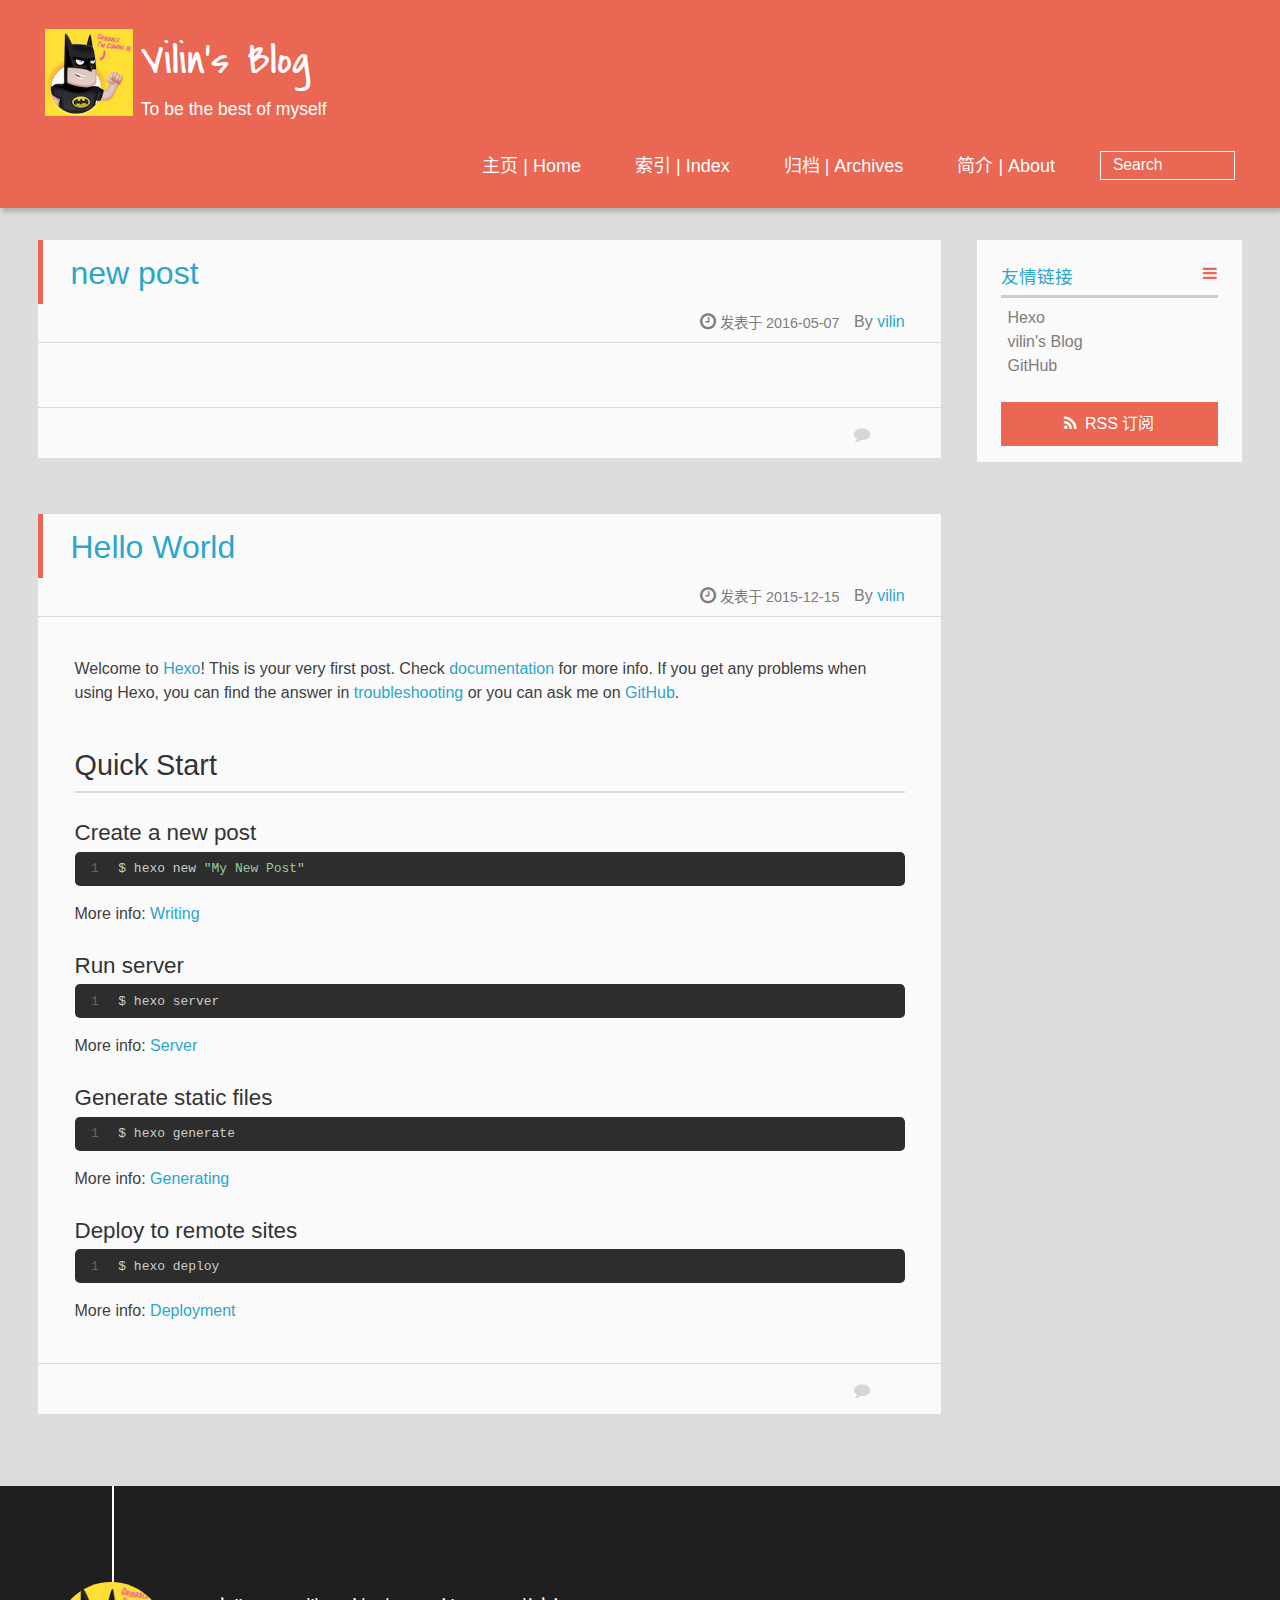
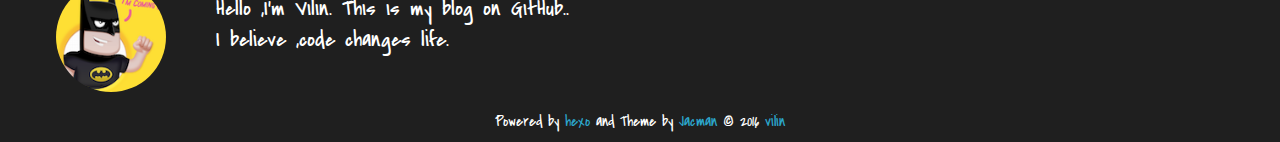
<file: index.html>
<!DOCTYPE HTML>
<html lang="zh-CN">
<head>
  <meta charset="UTF-8">
  
    <title>Vilin&#39;s Blog</title>
    <meta name="viewport" content="width=device-width, initial-scale=1,user-scalable=no">
    
    <meta name="author" content="vilin">
    

    
    <meta name="description" content="VilinBlog是一个基于Github和Hexo的静态Blog，希望用简单而清晰的写作方式Markdown分享自己的心得体会。">
<meta property="og:type" content="website">
<meta property="og:title" content="Vilin's Blog">
<meta property="og:url" content="http://wulove52.github.io/index.html">
<meta property="og:site_name" content="Vilin's Blog">
<meta property="og:description" content="VilinBlog是一个基于Github和Hexo的静态Blog，希望用简单而清晰的写作方式Markdown分享自己的心得体会。">
<meta name="twitter:card" content="summary">
<meta name="twitter:title" content="Vilin's Blog">
<meta name="twitter:description" content="VilinBlog是一个基于Github和Hexo的静态Blog，希望用简单而清晰的写作方式Markdown分享自己的心得体会。">

    
    <link rel="alternative" href="/atom.xml" title="Vilin&#39;s Blog" type="application/atom+xml">
    
    
    <link rel="icon" href="/img/favicon.ico">
    
    
    <link rel="apple-touch-icon" href="/img/jacman.jpg">
    <link rel="apple-touch-icon-precomposed" href="/img/jacman.jpg">
    
    <link rel="stylesheet" href="/css/style.css" type="text/css">
    <link rel="stylesheet" href="//wulove52.github.io/css/duoshuo-ua.css">
</head>

  <body>
    <header>
      
<div>
		
			<div id="imglogo">
				<a href="/"><img src="/img/logo.png" alt="Vilin&#39;s Blog" title="Vilin&#39;s Blog"/></a>
			</div>
			
			<div id="textlogo">
				<h1 class="site-name"><a href="/" title="Vilin&#39;s Blog">Vilin&#39;s Blog</a></h1>
				<h2 class="blog-motto">To be the best of myself</h2>
			</div>
			<div class="navbar"><a class="navbutton navmobile" href="#" title="菜单">
			</a></div>
			<nav class="animated">
				<ul>
					<ul>
					 
						<li><a href="/">主页 | Home</a></li>
					
						<li><a href="/index">索引 | Index</a></li>
					
						<li><a href="/archives">归档 | Archives</a></li>
					
						<li><a href="/about">简介 | About</a></li>
					
					<li>
 					
						<form class="search" action="/search/index.html" method="get" accept-charset="utf-8">
						<label>Search</label>
						<input type="text" id="search" class="st-default-search-input" maxlength="20" placeholder="Search" />
						</form> 		
					
					</li>
				</ul>
			</nav>			
</div>

    </header>
    <div id="container">
      <div id="main">

   
    
    <article class="post-expand post" itemprop="articleBody"> 
        <header class="article-info clearfix">
  <h1 itemprop="name">
    
      <a href="/2016/05/07/new-post/" title="new post" itemprop="url">new post</a>
  </h1>
  <p class="article-author">By
       
		<a href="/about" title="vilin" target="_blank" itemprop="author">vilin</a>
		
  <p class="article-time">
    <time datetime="2016-05-07T05:51:51.000Z" itemprop="datePublished"> 发表于 2016-05-07</time>
    
  </p>
</header>
    <div class="article-content">
        
        
        
        
        <p class="article-more-link">
          
       </p>
    </div>
    <footer class="article-footer clearfix">
<div class="article-catetags">


</div>




<div class="comments-count">
	
	  	<span></span>
		<a href="/2016/05/07/new-post/#comments" class="ds-thread-count comments-count-link" data-thread-key="2016/05/07/new-post/" data-count-type="comments">&nbsp;</a>
	
</div>

</footer>


    </article>






   
    
    <article class="post-expand post" itemprop="articleBody"> 
        <header class="article-info clearfix">
  <h1 itemprop="name">
    
      <a href="/2015/12/15/hello-world/" title="Hello World" itemprop="url">Hello World</a>
  </h1>
  <p class="article-author">By
       
		<a href="/about" title="vilin" target="_blank" itemprop="author">vilin</a>
		
  <p class="article-time">
    <time datetime="2015-12-15T04:46:29.000Z" itemprop="datePublished"> 发表于 2015-12-15</time>
    
  </p>
</header>
    <div class="article-content">
        
        <p>Welcome to <a href="http://hexo.io/" target="_blank" rel="external">Hexo</a>! This is your very first post. Check <a href="http://hexo.io/docs/" target="_blank" rel="external">documentation</a> for more info. If you get any problems when using Hexo, you can find the answer in <a href="http://hexo.io/docs/troubleshooting.html" target="_blank" rel="external">troubleshooting</a> or you can ask me on <a href="https://github.com/hexojs/hexo/issues" target="_blank" rel="external">GitHub</a>.</p>
<h2 id="Quick_Start"><a href="#Quick_Start" class="headerlink" title="Quick Start"></a>Quick Start</h2><h3 id="Create_a_new_post"><a href="#Create_a_new_post" class="headerlink" title="Create a new post"></a>Create a new post</h3><figure class="highlight bash"><table><tr><td class="gutter"><pre><span class="line">1</span><br></pre></td><td class="code"><pre><span class="line">$ hexo new <span class="string">"My New Post"</span></span><br></pre></td></tr></table></figure>
<p>More info: <a href="http://hexo.io/docs/writing.html" target="_blank" rel="external">Writing</a></p>
<h3 id="Run_server"><a href="#Run_server" class="headerlink" title="Run server"></a>Run server</h3><figure class="highlight bash"><table><tr><td class="gutter"><pre><span class="line">1</span><br></pre></td><td class="code"><pre><span class="line">$ hexo server</span><br></pre></td></tr></table></figure>
<p>More info: <a href="http://hexo.io/docs/server.html" target="_blank" rel="external">Server</a></p>
<h3 id="Generate_static_files"><a href="#Generate_static_files" class="headerlink" title="Generate static files"></a>Generate static files</h3><figure class="highlight bash"><table><tr><td class="gutter"><pre><span class="line">1</span><br></pre></td><td class="code"><pre><span class="line">$ hexo generate</span><br></pre></td></tr></table></figure>
<p>More info: <a href="http://hexo.io/docs/generating.html" target="_blank" rel="external">Generating</a></p>
<h3 id="Deploy_to_remote_sites"><a href="#Deploy_to_remote_sites" class="headerlink" title="Deploy to remote sites"></a>Deploy to remote sites</h3><figure class="highlight bash"><table><tr><td class="gutter"><pre><span class="line">1</span><br></pre></td><td class="code"><pre><span class="line">$ hexo deploy</span><br></pre></td></tr></table></figure>
<p>More info: <a href="http://hexo.io/docs/deployment.html" target="_blank" rel="external">Deployment</a></p>

        
        
        <p class="article-more-link">
          
       </p>
    </div>
    <footer class="article-footer clearfix">
<div class="article-catetags">


</div>




<div class="comments-count">
	
	  	<span></span>
		<a href="/2015/12/15/hello-world/#comments" class="ds-thread-count comments-count-link" data-thread-key="2015/12/15/hello-world/" data-count-type="comments">&nbsp;</a>
	
</div>

</footer>


    </article>







</div>
      <div class="openaside"><a class="navbutton" href="#" title="显示侧边栏"></a></div>

<div id="asidepart">
<div class="closeaside"><a class="closebutton" href="#" title="隐藏侧边栏"></a></div>
<aside class="clearfix">

  


  

  <div class="linkslist">
  <p class="asidetitle">友情链接</p>
    <ul>
        
          <li>
            
            	<a href="https://hexo.io/" target="_blank" title="Hexo">Hexo</a>
            
          </li>
        
          <li>
            
            	<a href="http://wwww.vilin.com.cn" target="_blank" title="vilin&#39;s Blog">vilin&#39;s Blog</a>
            
          </li>
        
          <li>
            
            	<a href="https://github.com/wulove52" target="_blank" title="GitHub">GitHub</a>
            
          </li>
        
    </ul>
</div>

  


  <div class="rsspart">
	<a href="/atom.xml" target="_blank" title="rss">RSS 订阅</a>
</div>

</aside>
</div>
    </div>
    <footer><div id="footer" >
	
	<div class="line">
		<span></span>
		<div class="author"></div>
	</div>
	
	
	<section class="info">
		<p> Hello ,I&#39;m Vilin. This is my blog on GitHub.. <br/>
			I believe ,code changes life.</p>
	</section>
	 
	<div class="social-font" class="clearfix">
		
		
		
		
		
		
		
		
		
		
	</div>
			
		

		<p class="copyright">
		Powered by <a href="http://hexo.io" target="_blank" title="hexo">hexo</a> and Theme by <a href="https://github.com/wuchong/jacman" target="_blank" title="Jacman">Jacman</a> © 2016 
		
		<a href="/about" target="_blank" title="vilin">vilin</a>
		
		
		</p>
                <!--swiftype搜索相关js -->
		<script type="text/javascript">
                  (function(w,d,t,u,n,s,e){w['SwiftypeObject']=n;w[n]=w[n]||function(){
                  (w[n].q=w[n].q||[]).push(arguments);};s=d.createElement(t);
                  e=d.getElementsByTagName(t)[0];s.async=1;s.src=u;e.parentNode.insertBefore(s,e);
                   })(window,document,'script','//s.swiftypecdn.com/install/v2/st.js','_st');
  
                  _st('install','VFLLDN7d6HenCxGs8HUQ','2.0.0');
	
                </script>	
		<script src="//wulove52.github.io/js/duoshuo-ua.js"></script> 
</div>
</footer>
    <script src="/js/jquery-2.0.3.min.js"></script>
<script src="/js/jquery.imagesloaded.min.js"></script>
<script src="/js/gallery.js"></script>
<script src="/js/jquery.qrcode-0.12.0.min.js"></script>

<script type="text/javascript">
$(document).ready(function(){ 
  $('.navbar').click(function(){
    $('header nav').toggleClass('shownav');
  });
  var myWidth = 0;
  function getSize(){
    if( typeof( window.innerWidth ) == 'number' ) {
      myWidth = window.innerWidth;
    } else if( document.documentElement && document.documentElement.clientWidth) {
      myWidth = document.documentElement.clientWidth;
    };
  };
  var m = $('#main'),
      a = $('#asidepart'),
      c = $('.closeaside'),
      o = $('.openaside');
  c.click(function(){
    a.addClass('fadeOut').css('display', 'none');
    o.css('display', 'block').addClass('fadeIn');
    m.addClass('moveMain');
  });
  o.click(function(){
    o.css('display', 'none').removeClass('beforeFadeIn');
    a.css('display', 'block').removeClass('fadeOut').addClass('fadeIn');      
    m.removeClass('moveMain');
  });
  $(window).scroll(function(){
    o.css("top",Math.max(80,260-$(this).scrollTop()));
  });
  
  $(window).resize(function(){
    getSize(); 
    if (myWidth >= 1024) {
      $('header nav').removeClass('shownav');
    }else{
      m.removeClass('moveMain');
      a.css('display', 'block').removeClass('fadeOut');
      o.css('display', 'none');
        
    }
  });
});
</script>










<link rel="stylesheet" href="/fancybox/jquery.fancybox.css" media="screen" type="text/css">
<script src="/fancybox/jquery.fancybox.pack.js"></script>
<script type="text/javascript">
$(document).ready(function(){ 
  $('.article-content').each(function(i){
    $(this).find('img').each(function(){
      if ($(this).parent().hasClass('fancybox')) return;
      var alt = this.alt;
      if (alt) $(this).after('<span class="caption">' + alt + '</span>');
      $(this).wrap('<a href="' + this.src + '" title="' + alt + '" class="fancybox"></a>');
    });
    $(this).find('.fancybox').each(function(){
      $(this).attr('rel', 'article' + i);
    });
  });
  if($.fancybox){
    $('.fancybox').fancybox();
  }
}); 
</script>



<!-- Analytics Begin -->



<script>
var _hmt = _hmt || [];
(function() {
  var hm = document.createElement("script");
  hm.src = "//hm.baidu.com/hm.js?e6d1f421bbc9962127a50488f9ed37d1";
  var s = document.getElementsByTagName("script")[0]; 
  s.parentNode.insertBefore(hm, s);
})();
</script>



<!-- Analytics End -->

<!-- Totop Begin -->

	<div id="totop">
	<a title="返回顶部"><img src="/img/scrollup.png"/></a>
	</div>
	<script src="/js/totop.js"></script>

<!-- Totop End -->

<!-- MathJax Begin -->
<!-- mathjax config similar to math.stackexchange -->


<!-- MathJax End -->

<!-- Tiny_search Begin -->

<!-- Tiny_search End -->

  </body>
 </html>
</file>
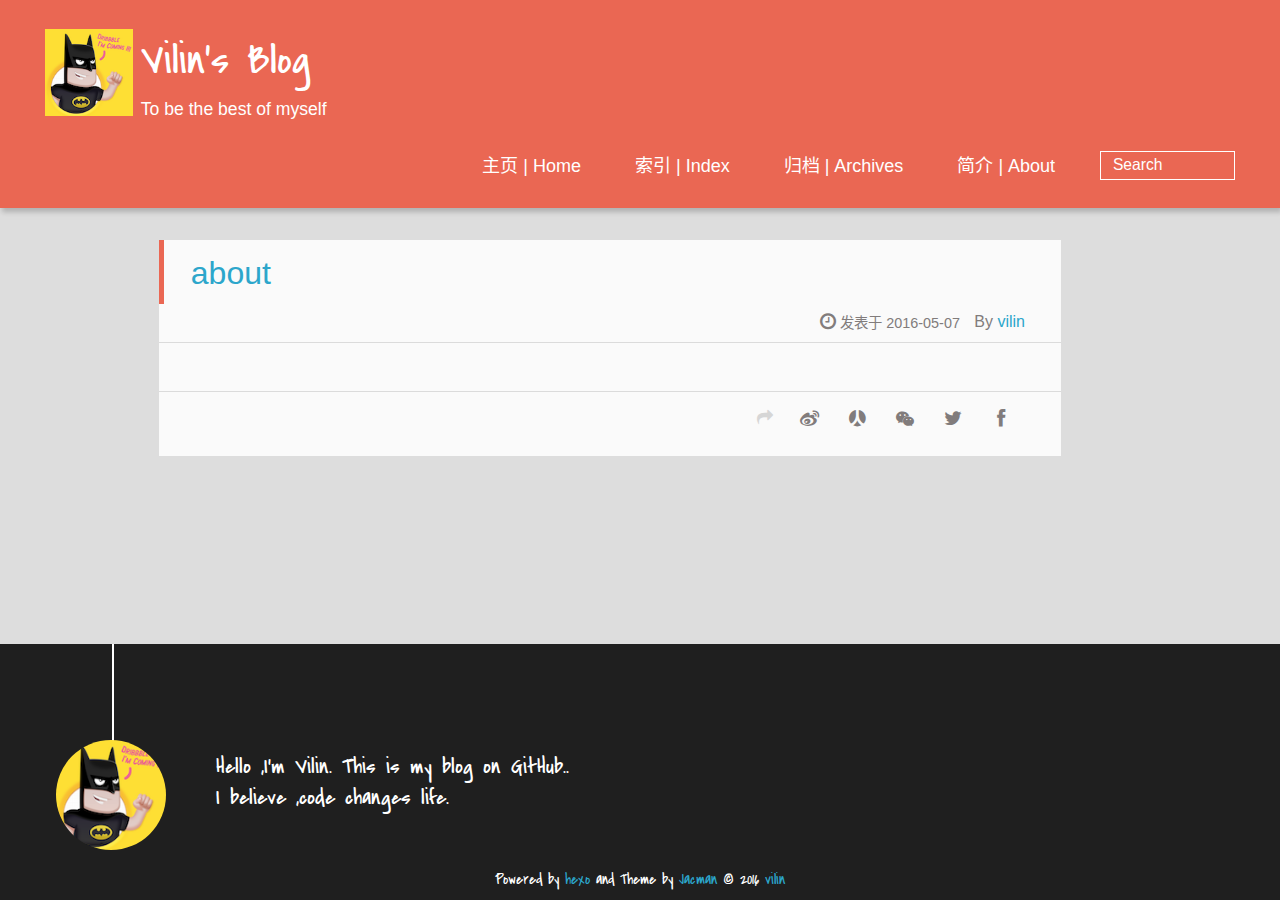
<file: about/index.html>
<!DOCTYPE HTML>
<html lang="zh-CN">
<head>
  <meta charset="UTF-8">
  
    <title>about | Vilin&#39;s Blog</title>
    <meta name="viewport" content="width=device-width, initial-scale=1,user-scalable=no">
    
    <meta name="author" content="vilin">
    

    
    <meta name="description" content="VilinBlog是一个基于Github和Hexo的静态Blog，希望用简单而清晰的写作方式Markdown分享自己的心得体会。">
<meta property="og:type" content="website">
<meta property="og:title" content="about">
<meta property="og:url" content="http://wulove52.github.io/about/index.html">
<meta property="og:site_name" content="Vilin's Blog">
<meta property="og:description" content="VilinBlog是一个基于Github和Hexo的静态Blog，希望用简单而清晰的写作方式Markdown分享自己的心得体会。">
<meta property="og:updated_time" content="2016-05-07T05:57:21.000Z">
<meta name="twitter:card" content="summary">
<meta name="twitter:title" content="about">
<meta name="twitter:description" content="VilinBlog是一个基于Github和Hexo的静态Blog，希望用简单而清晰的写作方式Markdown分享自己的心得体会。">

    
    <link rel="alternative" href="/atom.xml" title="Vilin&#39;s Blog" type="application/atom+xml">
    
    
    <link rel="icon" href="/img/favicon.ico">
    
    
    <link rel="apple-touch-icon" href="/img/jacman.jpg">
    <link rel="apple-touch-icon-precomposed" href="/img/jacman.jpg">
    
    <link rel="stylesheet" href="/css/style.css" type="text/css">
    <link rel="stylesheet" href="//wulove52.github.io/css/duoshuo-ua.css">
</head>

      <body>
        <header>
          
<div>
		
			<div id="imglogo">
				<a href="/"><img src="/img/logo.png" alt="Vilin&#39;s Blog" title="Vilin&#39;s Blog"/></a>
			</div>
			
			<div id="textlogo">
				<h1 class="site-name"><a href="/" title="Vilin&#39;s Blog">Vilin&#39;s Blog</a></h1>
				<h2 class="blog-motto">To be the best of myself</h2>
			</div>
			<div class="navbar"><a class="navbutton navmobile" href="#" title="菜单">
			</a></div>
			<nav class="animated">
				<ul>
					<ul>
					 
						<li><a href="/">主页 | Home</a></li>
					
						<li><a href="/index">索引 | Index</a></li>
					
						<li><a href="/archives">归档 | Archives</a></li>
					
						<li><a href="/about">简介 | About</a></li>
					
					<li>
 					
						<form class="search" action="/search/index.html" method="get" accept-charset="utf-8">
						<label>Search</label>
						<input type="text" id="search" class="st-default-search-input" maxlength="20" placeholder="Search" />
						</form> 		
					
					</li>
				</ul>
			</nav>			
</div>

        </header>
        <div id="container">
          <div id="main" class="page" itemscope itemprop="blogPost">
  
	<article itemprop="articleBody"> 
		<header class="article-info clearfix">
  <h1 itemprop="name">
    
      <a href="/about/index.html" title="about" itemprop="url">about</a>
  </h1>
  <p class="article-author">By
       
		<a href="/about" title="vilin" target="_blank" itemprop="author">vilin</a>
		
  <p class="article-time">
    <time datetime="2016-05-07T05:57:21.000Z" itemprop="datePublished"> 发表于 2016-05-07</time>
    
  </p>
</header>
	<div class="article-content">
		
		  
	</div>
		<footer class="article-footer clearfix">
<div class="article-catetags">


</div>



	<div class="article-share" id="share">
	
	  <div data-url="http://wulove52.github.io/about/index.html" data-title="about | Vilin&#39;s Blog" data-tsina="null" class="share clearfix">
	  </div>
	
	</div>


</footer>

   	       
	</article>
	
	
<section id="comments" class="comment">
	<div class="ds-thread" data-thread-key="about/index.html" data-title="about" data-url="http://wulove52.github.io/about/index.html"></div>
</section>


</div>  
        </div>
        <footer><div id="footer" >
	
	<div class="line">
		<span></span>
		<div class="author"></div>
	</div>
	
	
	<section class="info">
		<p> Hello ,I&#39;m Vilin. This is my blog on GitHub.. <br/>
			I believe ,code changes life.</p>
	</section>
	 
	<div class="social-font" class="clearfix">
		
		
		
		
		
		
		
		
		
		
	</div>
			
		

		<p class="copyright">
		Powered by <a href="http://hexo.io" target="_blank" title="hexo">hexo</a> and Theme by <a href="https://github.com/wuchong/jacman" target="_blank" title="Jacman">Jacman</a> © 2016 
		
		<a href="/about" target="_blank" title="vilin">vilin</a>
		
		
		</p>
                <!--swiftype搜索相关js -->
		<script type="text/javascript">
                  (function(w,d,t,u,n,s,e){w['SwiftypeObject']=n;w[n]=w[n]||function(){
                  (w[n].q=w[n].q||[]).push(arguments);};s=d.createElement(t);
                  e=d.getElementsByTagName(t)[0];s.async=1;s.src=u;e.parentNode.insertBefore(s,e);
                   })(window,document,'script','//s.swiftypecdn.com/install/v2/st.js','_st');
  
                  _st('install','VFLLDN7d6HenCxGs8HUQ','2.0.0');
	
                </script>	
		<script src="//wulove52.github.io/js/duoshuo-ua.js"></script> 
</div>
</footer>
        <script src="/js/jquery-2.0.3.min.js"></script>
<script src="/js/jquery.imagesloaded.min.js"></script>
<script src="/js/gallery.js"></script>
<script src="/js/jquery.qrcode-0.12.0.min.js"></script>

<script type="text/javascript">
$(document).ready(function(){ 
  $('.navbar').click(function(){
    $('header nav').toggleClass('shownav');
  });
  var myWidth = 0;
  function getSize(){
    if( typeof( window.innerWidth ) == 'number' ) {
      myWidth = window.innerWidth;
    } else if( document.documentElement && document.documentElement.clientWidth) {
      myWidth = document.documentElement.clientWidth;
    };
  };
  var m = $('#main'),
      a = $('#asidepart'),
      c = $('.closeaside'),
      o = $('.openaside');
  c.click(function(){
    a.addClass('fadeOut').css('display', 'none');
    o.css('display', 'block').addClass('fadeIn');
    m.addClass('moveMain');
  });
  o.click(function(){
    o.css('display', 'none').removeClass('beforeFadeIn');
    a.css('display', 'block').removeClass('fadeOut').addClass('fadeIn');      
    m.removeClass('moveMain');
  });
  $(window).scroll(function(){
    o.css("top",Math.max(80,260-$(this).scrollTop()));
  });
  
  $(window).resize(function(){
    getSize(); 
    if (myWidth >= 1024) {
      $('header nav').removeClass('shownav');
    }else{
      m.removeClass('moveMain');
      a.css('display', 'block').removeClass('fadeOut');
      o.css('display', 'none');
        
    }
  });
});
</script>


<script type="text/javascript">
$(document).ready(function(){ 
  var $this = $('.share'),
      url = $this.attr('data-url'),
      encodedUrl = encodeURIComponent(url),
      title = $this.attr('data-title'),
      tsina = $this.attr('data-tsina'),
      description = $this.attr('description');
  var html = [
  '<div class="hoverqrcode clearfix"></div>',
  '<a class="overlay" id="qrcode"></a>',
  '<a href="https://www.facebook.com/sharer.php?u=' + encodedUrl + '" class="article-share-facebook" target="_blank" title="Facebook"></a>',
  '<a href="https://twitter.com/intent/tweet?url=' + encodedUrl + '" class="article-share-twitter" target="_blank" title="Twitter"></a>',
  '<a href="#qrcode" class="article-share-qrcode" title="微信"></a>',
  '<a href="http://widget.renren.com/dialog/share?resourceUrl=' + encodedUrl + '&srcUrl=' + encodedUrl + '&title=' + title +'" class="article-share-renren" target="_blank" title="人人"></a>',
  '<a href="http://service.weibo.com/share/share.php?title='+title+'&url='+encodedUrl +'&ralateUid='+ tsina +'&searchPic=true&style=number' +'" class="article-share-weibo" target="_blank" title="微博"></a>',
  '<span title="Share to"></span>'
  ].join('');
  $this.append(html);

  $('.hoverqrcode').hide();

  var myWidth = 0;
  function updatehoverqrcode(){
    if( typeof( window.innerWidth ) == 'number' ) {
      myWidth = window.innerWidth;
    } else if( document.documentElement && document.documentElement.clientWidth) {
      myWidth = document.documentElement.clientWidth;
    };
    var qrsize = myWidth > 1024 ? 200:100;
    var options = {render: 'image', size: qrsize, fill: '#2ca6cb', text: url, radius: 0.5, quiet: 1};
    var p = $('.article-share-qrcode').position();
    $('.hoverqrcode').empty().css('width', qrsize).css('height', qrsize)
                          .css('left', p.left-qrsize/2+20).css('top', p.top-qrsize-10)
                          .qrcode(options);
  };
  $(window).resize(function(){
    $('.hoverqrcode').hide();
  });
  $('.article-share-qrcode').click(function(){
    updatehoverqrcode();
    $('.hoverqrcode').toggle();
  });
  $('.article-share-qrcode').hover(function(){}, function(){
      $('.hoverqrcode').hide();
  });
});   
</script>



<script type="text/javascript">
  var duoshuoQuery = {short_name:"allvilin"};
  (function() {
    var ds = document.createElement('script');
    ds.type = 'text/javascript';ds.async = true;
    ds.src = '//static.duoshuo.com/embed.js';
    ds.charset = 'UTF-8';
    (document.getElementsByTagName('head')[0] 
    || document.getElementsByTagName('body')[0]).appendChild(ds);
  })();
</script> 







<link rel="stylesheet" href="/fancybox/jquery.fancybox.css" media="screen" type="text/css">
<script src="/fancybox/jquery.fancybox.pack.js"></script>
<script type="text/javascript">
$(document).ready(function(){ 
  $('.article-content').each(function(i){
    $(this).find('img').each(function(){
      if ($(this).parent().hasClass('fancybox')) return;
      var alt = this.alt;
      if (alt) $(this).after('<span class="caption">' + alt + '</span>');
      $(this).wrap('<a href="' + this.src + '" title="' + alt + '" class="fancybox"></a>');
    });
    $(this).find('.fancybox').each(function(){
      $(this).attr('rel', 'article' + i);
    });
  });
  if($.fancybox){
    $('.fancybox').fancybox();
  }
}); 
</script>



<!-- Analytics Begin -->



<script>
var _hmt = _hmt || [];
(function() {
  var hm = document.createElement("script");
  hm.src = "//hm.baidu.com/hm.js?e6d1f421bbc9962127a50488f9ed37d1";
  var s = document.getElementsByTagName("script")[0]; 
  s.parentNode.insertBefore(hm, s);
})();
</script>



<!-- Analytics End -->

<!-- Totop Begin -->

	<div id="totop">
	<a title="返回顶部"><img src="/img/scrollup.png"/></a>
	</div>
	<script src="/js/totop.js"></script>

<!-- Totop End -->

<!-- MathJax Begin -->
<!-- mathjax config similar to math.stackexchange -->


<!-- MathJax End -->

<!-- Tiny_search Begin -->

<!-- Tiny_search End -->

      </body>
     </html>
</file>
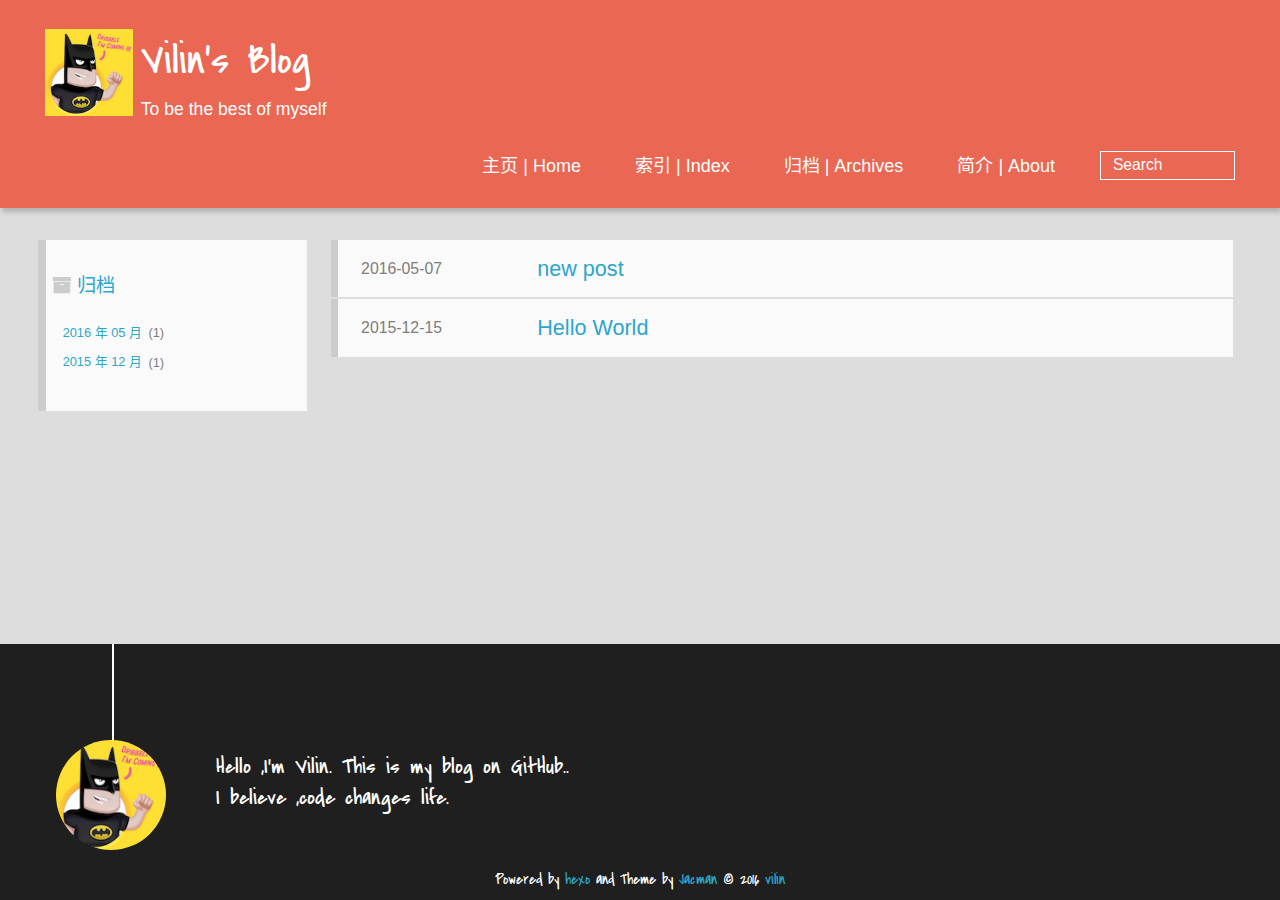
<file: archives/index.html>
<!DOCTYPE HTML>
<html lang="zh-CN">
<head>
  <meta charset="UTF-8">
  
    <title>归档 | Vilin&#39;s Blog</title>
    <meta name="viewport" content="width=device-width, initial-scale=1,user-scalable=no">
    
    <meta name="author" content="vilin">
    

    
    <meta name="description" content="VilinBlog是一个基于Github和Hexo的静态Blog，希望用简单而清晰的写作方式Markdown分享自己的心得体会。">
<meta property="og:type" content="website">
<meta property="og:title" content="Vilin's Blog">
<meta property="og:url" content="http://wulove52.github.io/archives/index.html">
<meta property="og:site_name" content="Vilin's Blog">
<meta property="og:description" content="VilinBlog是一个基于Github和Hexo的静态Blog，希望用简单而清晰的写作方式Markdown分享自己的心得体会。">
<meta name="twitter:card" content="summary">
<meta name="twitter:title" content="Vilin's Blog">
<meta name="twitter:description" content="VilinBlog是一个基于Github和Hexo的静态Blog，希望用简单而清晰的写作方式Markdown分享自己的心得体会。">

    
    <link rel="alternative" href="/atom.xml" title="Vilin&#39;s Blog" type="application/atom+xml">
    
    
    <link rel="icon" href="/img/favicon.ico">
    
    
    <link rel="apple-touch-icon" href="/img/jacman.jpg">
    <link rel="apple-touch-icon-precomposed" href="/img/jacman.jpg">
    
    <link rel="stylesheet" href="/css/style.css" type="text/css">
    <link rel="stylesheet" href="//wulove52.github.io/css/duoshuo-ua.css">
</head>

    <body>
      <header>
        
<div>
		
			<div id="imglogo">
				<a href="/"><img src="/img/logo.png" alt="Vilin&#39;s Blog" title="Vilin&#39;s Blog"/></a>
			</div>
			
			<div id="textlogo">
				<h1 class="site-name"><a href="/" title="Vilin&#39;s Blog">Vilin&#39;s Blog</a></h1>
				<h2 class="blog-motto">To be the best of myself</h2>
			</div>
			<div class="navbar"><a class="navbutton navmobile" href="#" title="菜单">
			</a></div>
			<nav class="animated">
				<ul>
					<ul>
					 
						<li><a href="/">主页 | Home</a></li>
					
						<li><a href="/index">索引 | Index</a></li>
					
						<li><a href="/archives">归档 | Archives</a></li>
					
						<li><a href="/about">简介 | About</a></li>
					
					<li>
 					
						<form class="search" action="/search/index.html" method="get" accept-charset="utf-8">
						<label>Search</label>
						<input type="text" id="search" class="st-default-search-input" maxlength="20" placeholder="Search" />
						</form> 		
					
					</li>
				</ul>
			</nav>			
</div>

      </header>
      <div id="container">
        

<div class="archive-title" >
  <h2 class="archive-icon">归档</h2>
  
  <div class="archiveslist archive-float clearfix">
   <ul class="archive-list"><li class="archive-list-item"><a class="archive-list-link" href="/archives/2016/05/">2016 年 05 月</a><span class="archive-list-count">1</span></li><li class="archive-list-item"><a class="archive-list-link" href="/archives/2015/12/">2015 年 12 月</a><span class="archive-list-count">1</span></li></ul>
 </div>
  
</div>
<div id="main" class="archive-part clearfix">
  <div id="archive-page">

  <section class="post" itemscope itemprop="blogPost">
  
    <a href="/2016/05/07/new-post/" title="new post" itemprop="url">
  

    <time datetime="2016-05-07T05:51:51.000Z" itemprop="datePublished">2016-05-07</time>


    <h1 itemprop="name">new post</h1>

  </a>
</section>

  <section class="post" itemscope itemprop="blogPost">
  
    <a href="/2015/12/15/hello-world/" title="Hello World" itemprop="url">
  

    <time datetime="2015-12-15T04:46:29.000Z" itemprop="datePublished">2015-12-15</time>


    <h1 itemprop="name">Hello World</h1>

  </a>
</section>


  </div>
</div>

      </div>
      <footer><div id="footer" >
	
	<div class="line">
		<span></span>
		<div class="author"></div>
	</div>
	
	
	<section class="info">
		<p> Hello ,I&#39;m Vilin. This is my blog on GitHub.. <br/>
			I believe ,code changes life.</p>
	</section>
	 
	<div class="social-font" class="clearfix">
		
		
		
		
		
		
		
		
		
		
	</div>
			
		

		<p class="copyright">
		Powered by <a href="http://hexo.io" target="_blank" title="hexo">hexo</a> and Theme by <a href="https://github.com/wuchong/jacman" target="_blank" title="Jacman">Jacman</a> © 2016 
		
		<a href="/about" target="_blank" title="vilin">vilin</a>
		
		
		</p>
                <!--swiftype搜索相关js -->
		<script type="text/javascript">
                  (function(w,d,t,u,n,s,e){w['SwiftypeObject']=n;w[n]=w[n]||function(){
                  (w[n].q=w[n].q||[]).push(arguments);};s=d.createElement(t);
                  e=d.getElementsByTagName(t)[0];s.async=1;s.src=u;e.parentNode.insertBefore(s,e);
                   })(window,document,'script','//s.swiftypecdn.com/install/v2/st.js','_st');
  
                  _st('install','VFLLDN7d6HenCxGs8HUQ','2.0.0');
	
                </script>	
		<script src="//wulove52.github.io/js/duoshuo-ua.js"></script> 
</div>
</footer>
      <script src="/js/jquery-2.0.3.min.js"></script>
<script src="/js/jquery.imagesloaded.min.js"></script>
<script src="/js/gallery.js"></script>
<script src="/js/jquery.qrcode-0.12.0.min.js"></script>

<script type="text/javascript">
$(document).ready(function(){ 
  $('.navbar').click(function(){
    $('header nav').toggleClass('shownav');
  });
  var myWidth = 0;
  function getSize(){
    if( typeof( window.innerWidth ) == 'number' ) {
      myWidth = window.innerWidth;
    } else if( document.documentElement && document.documentElement.clientWidth) {
      myWidth = document.documentElement.clientWidth;
    };
  };
  var m = $('#main'),
      a = $('#asidepart'),
      c = $('.closeaside'),
      o = $('.openaside');
  c.click(function(){
    a.addClass('fadeOut').css('display', 'none');
    o.css('display', 'block').addClass('fadeIn');
    m.addClass('moveMain');
  });
  o.click(function(){
    o.css('display', 'none').removeClass('beforeFadeIn');
    a.css('display', 'block').removeClass('fadeOut').addClass('fadeIn');      
    m.removeClass('moveMain');
  });
  $(window).scroll(function(){
    o.css("top",Math.max(80,260-$(this).scrollTop()));
  });
  
  $(window).resize(function(){
    getSize(); 
    if (myWidth >= 1024) {
      $('header nav').removeClass('shownav');
    }else{
      m.removeClass('moveMain');
      a.css('display', 'block').removeClass('fadeOut');
      o.css('display', 'none');
        
    }
  });
});
</script>










<link rel="stylesheet" href="/fancybox/jquery.fancybox.css" media="screen" type="text/css">
<script src="/fancybox/jquery.fancybox.pack.js"></script>
<script type="text/javascript">
$(document).ready(function(){ 
  $('.article-content').each(function(i){
    $(this).find('img').each(function(){
      if ($(this).parent().hasClass('fancybox')) return;
      var alt = this.alt;
      if (alt) $(this).after('<span class="caption">' + alt + '</span>');
      $(this).wrap('<a href="' + this.src + '" title="' + alt + '" class="fancybox"></a>');
    });
    $(this).find('.fancybox').each(function(){
      $(this).attr('rel', 'article' + i);
    });
  });
  if($.fancybox){
    $('.fancybox').fancybox();
  }
}); 
</script>



<!-- Analytics Begin -->



<script>
var _hmt = _hmt || [];
(function() {
  var hm = document.createElement("script");
  hm.src = "//hm.baidu.com/hm.js?e6d1f421bbc9962127a50488f9ed37d1";
  var s = document.getElementsByTagName("script")[0]; 
  s.parentNode.insertBefore(hm, s);
})();
</script>



<!-- Analytics End -->

<!-- Totop Begin -->

	<div id="totop">
	<a title="返回顶部"><img src="/img/scrollup.png"/></a>
	</div>
	<script src="/js/totop.js"></script>

<!-- Totop End -->

<!-- MathJax Begin -->
<!-- mathjax config similar to math.stackexchange -->


<!-- MathJax End -->

<!-- Tiny_search Begin -->

<!-- Tiny_search End -->

    </body>
   </html>
</file>
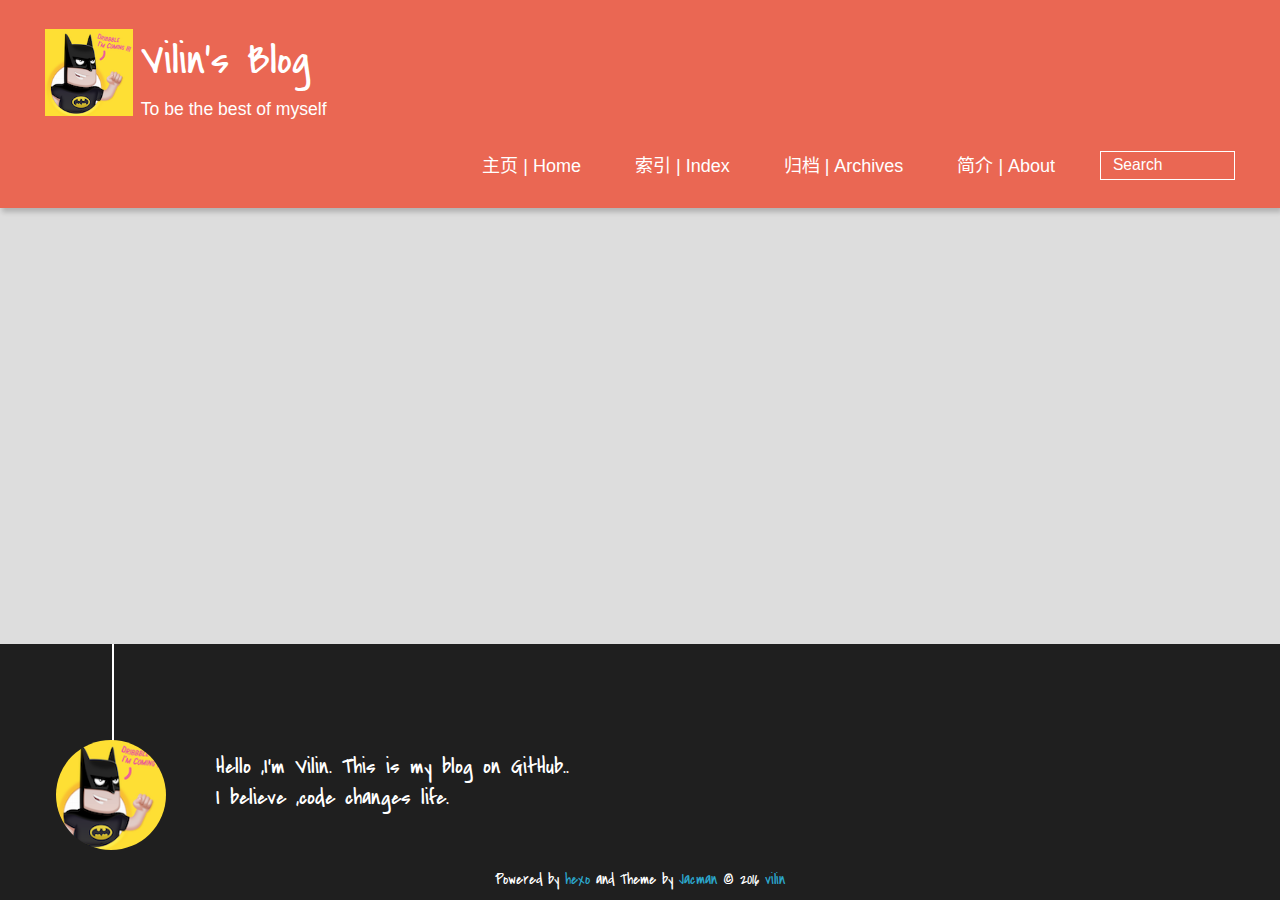
<file: search/index.html>
<!DOCTYPE HTML>
<html lang="zh-CN">
<head>
  <meta charset="UTF-8">
  
    <title>search | Vilin&#39;s Blog</title>
    <meta name="viewport" content="width=device-width, initial-scale=1,user-scalable=no">
    
    <meta name="author" content="vilin">
    

    
    <meta name="description" content="f(theme.swift_search.enable) { %&amp;gt;
  正在加载搜索结果，请稍等。  .st-result-text {  background: #fafafa;  display: block;  border-left: 0.5em solid #ccc;  -webkit-transition: border-left 0.45s;  -moz-transition:">
<meta property="og:type" content="website">
<meta property="og:title" content="search">
<meta property="og:url" content="http://wulove52.github.io/search/index.html">
<meta property="og:site_name" content="Vilin's Blog">
<meta property="og:description" content="f(theme.swift_search.enable) { %&amp;gt;
  正在加载搜索结果，请稍等。  .st-result-text {  background: #fafafa;  display: block;  border-left: 0.5em solid #ccc;  -webkit-transition: border-left 0.45s;  -moz-transition:">
<meta property="og:updated_time" content="2016-05-07T06:36:24.000Z">
<meta name="twitter:card" content="summary">
<meta name="twitter:title" content="search">
<meta name="twitter:description" content="f(theme.swift_search.enable) { %&amp;gt;
  正在加载搜索结果，请稍等。  .st-result-text {  background: #fafafa;  display: block;  border-left: 0.5em solid #ccc;  -webkit-transition: border-left 0.45s;  -moz-transition:">

    
    <link rel="alternative" href="/atom.xml" title="Vilin&#39;s Blog" type="application/atom+xml">
    
    
    <link rel="icon" href="/img/favicon.ico">
    
    
    <link rel="apple-touch-icon" href="/img/jacman.jpg">
    <link rel="apple-touch-icon-precomposed" href="/img/jacman.jpg">
    
    <link rel="stylesheet" href="/css/style.css" type="text/css">
    <link rel="stylesheet" href="//wulove52.github.io/css/duoshuo-ua.css">
</head>

    <body>
      <header>
        
<div>
		
			<div id="imglogo">
				<a href="/"><img src="/img/logo.png" alt="Vilin&#39;s Blog" title="Vilin&#39;s Blog"/></a>
			</div>
			
			<div id="textlogo">
				<h1 class="site-name"><a href="/" title="Vilin&#39;s Blog">Vilin&#39;s Blog</a></h1>
				<h2 class="blog-motto">To be the best of myself</h2>
			</div>
			<div class="navbar"><a class="navbutton navmobile" href="#" title="菜单">
			</a></div>
			<nav class="animated">
				<ul>
					<ul>
					 
						<li><a href="/">主页 | Home</a></li>
					
						<li><a href="/index">索引 | Index</a></li>
					
						<li><a href="/archives">归档 | Archives</a></li>
					
						<li><a href="/about">简介 | About</a></li>
					
					<li>
 					
						<form class="search" action="/search/index.html" method="get" accept-charset="utf-8">
						<label>Search</label>
						<input type="text" id="search" class="st-default-search-input" maxlength="20" placeholder="Search" />
						</form> 		
					
					</li>
				</ul>
			</nav>			
</div>

      </header>
      <div id="container">
        
      </div>
      <footer><div id="footer" >
	
	<div class="line">
		<span></span>
		<div class="author"></div>
	</div>
	
	
	<section class="info">
		<p> Hello ,I&#39;m Vilin. This is my blog on GitHub.. <br/>
			I believe ,code changes life.</p>
	</section>
	 
	<div class="social-font" class="clearfix">
		
		
		
		
		
		
		
		
		
		
	</div>
			
		

		<p class="copyright">
		Powered by <a href="http://hexo.io" target="_blank" title="hexo">hexo</a> and Theme by <a href="https://github.com/wuchong/jacman" target="_blank" title="Jacman">Jacman</a> © 2016 
		
		<a href="/about" target="_blank" title="vilin">vilin</a>
		
		
		</p>
                <!--swiftype搜索相关js -->
		<script type="text/javascript">
                  (function(w,d,t,u,n,s,e){w['SwiftypeObject']=n;w[n]=w[n]||function(){
                  (w[n].q=w[n].q||[]).push(arguments);};s=d.createElement(t);
                  e=d.getElementsByTagName(t)[0];s.async=1;s.src=u;e.parentNode.insertBefore(s,e);
                   })(window,document,'script','//s.swiftypecdn.com/install/v2/st.js','_st');
  
                  _st('install','VFLLDN7d6HenCxGs8HUQ','2.0.0');
	
                </script>	
		<script src="//wulove52.github.io/js/duoshuo-ua.js"></script> 
</div>
</footer>
      <script src="/js/jquery-2.0.3.min.js"></script>
<script src="/js/jquery.imagesloaded.min.js"></script>
<script src="/js/gallery.js"></script>
<script src="/js/jquery.qrcode-0.12.0.min.js"></script>

<script type="text/javascript">
$(document).ready(function(){ 
  $('.navbar').click(function(){
    $('header nav').toggleClass('shownav');
  });
  var myWidth = 0;
  function getSize(){
    if( typeof( window.innerWidth ) == 'number' ) {
      myWidth = window.innerWidth;
    } else if( document.documentElement && document.documentElement.clientWidth) {
      myWidth = document.documentElement.clientWidth;
    };
  };
  var m = $('#main'),
      a = $('#asidepart'),
      c = $('.closeaside'),
      o = $('.openaside');
  c.click(function(){
    a.addClass('fadeOut').css('display', 'none');
    o.css('display', 'block').addClass('fadeIn');
    m.addClass('moveMain');
  });
  o.click(function(){
    o.css('display', 'none').removeClass('beforeFadeIn');
    a.css('display', 'block').removeClass('fadeOut').addClass('fadeIn');      
    m.removeClass('moveMain');
  });
  $(window).scroll(function(){
    o.css("top",Math.max(80,260-$(this).scrollTop()));
  });
  
  $(window).resize(function(){
    getSize(); 
    if (myWidth >= 1024) {
      $('header nav').removeClass('shownav');
    }else{
      m.removeClass('moveMain');
      a.css('display', 'block').removeClass('fadeOut');
      o.css('display', 'none');
        
    }
  });
});
</script>




<script type="text/javascript">
  var duoshuoQuery = {short_name:"allvilin"};
  (function() {
    var ds = document.createElement('script');
    ds.type = 'text/javascript';ds.async = true;
    ds.src = '//static.duoshuo.com/embed.js';
    ds.charset = 'UTF-8';
    (document.getElementsByTagName('head')[0] 
    || document.getElementsByTagName('body')[0]).appendChild(ds);
  })();
</script> 







<link rel="stylesheet" href="/fancybox/jquery.fancybox.css" media="screen" type="text/css">
<script src="/fancybox/jquery.fancybox.pack.js"></script>
<script type="text/javascript">
$(document).ready(function(){ 
  $('.article-content').each(function(i){
    $(this).find('img').each(function(){
      if ($(this).parent().hasClass('fancybox')) return;
      var alt = this.alt;
      if (alt) $(this).after('<span class="caption">' + alt + '</span>');
      $(this).wrap('<a href="' + this.src + '" title="' + alt + '" class="fancybox"></a>');
    });
    $(this).find('.fancybox').each(function(){
      $(this).attr('rel', 'article' + i);
    });
  });
  if($.fancybox){
    $('.fancybox').fancybox();
  }
}); 
</script>



<!-- Analytics Begin -->



<script>
var _hmt = _hmt || [];
(function() {
  var hm = document.createElement("script");
  hm.src = "//hm.baidu.com/hm.js?e6d1f421bbc9962127a50488f9ed37d1";
  var s = document.getElementsByTagName("script")[0]; 
  s.parentNode.insertBefore(hm, s);
})();
</script>



<!-- Analytics End -->

<!-- Totop Begin -->

	<div id="totop">
	<a title="返回顶部"><img src="/img/scrollup.png"/></a>
	</div>
	<script src="/js/totop.js"></script>

<!-- Totop End -->

<!-- MathJax Begin -->
<!-- mathjax config similar to math.stackexchange -->


<!-- MathJax End -->

<!-- Tiny_search Begin -->

<!-- Tiny_search End -->

    </body>
   </html>
</file>
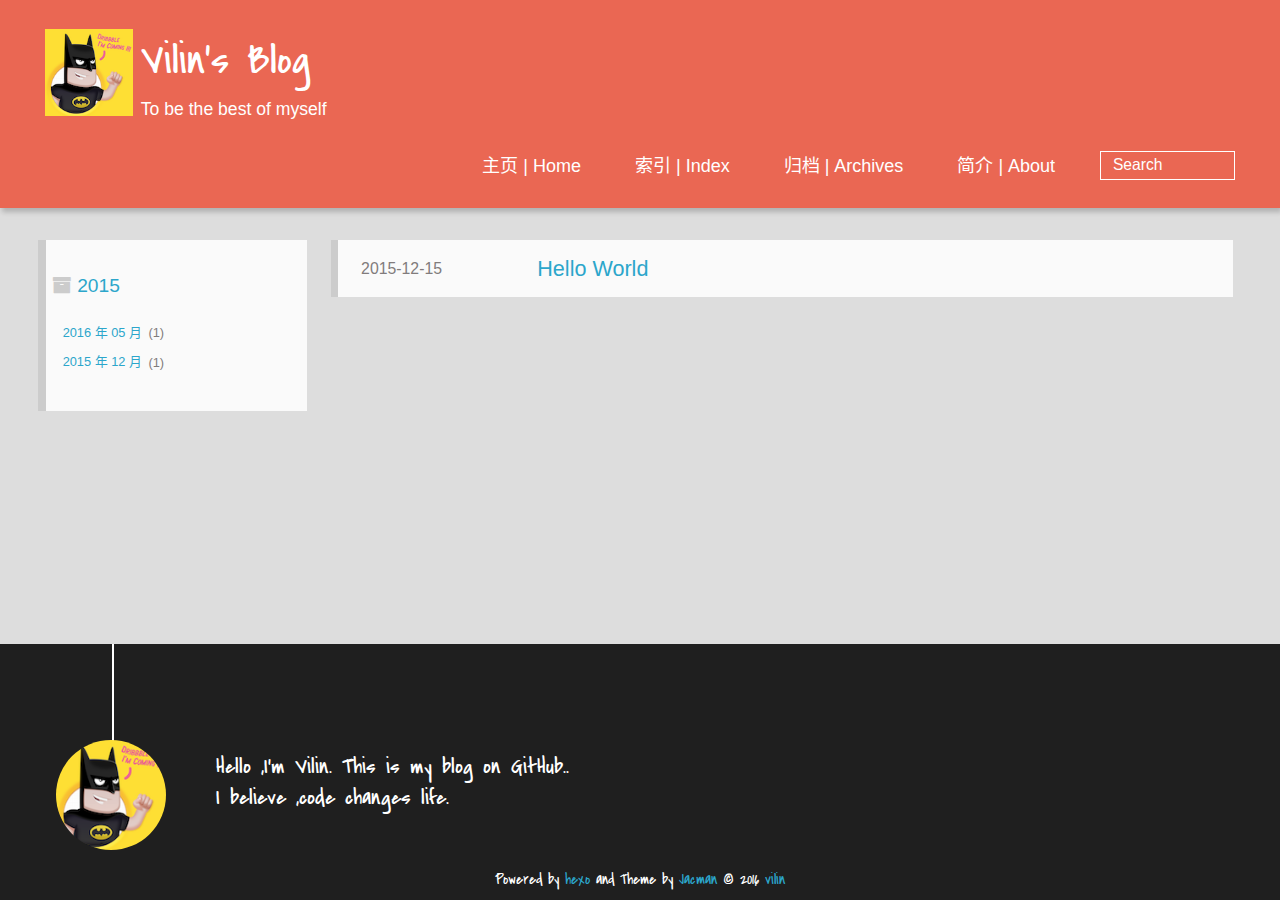
<file: archives/2015/index.html>
<!DOCTYPE HTML>
<html lang="zh-CN">
<head>
  <meta charset="UTF-8">
  
    <title>归档: 2015 | Vilin&#39;s Blog</title>
    <meta name="viewport" content="width=device-width, initial-scale=1,user-scalable=no">
    
    <meta name="author" content="vilin">
    

    
    <meta name="description" content="VilinBlog是一个基于Github和Hexo的静态Blog，希望用简单而清晰的写作方式Markdown分享自己的心得体会。">
<meta property="og:type" content="website">
<meta property="og:title" content="Vilin's Blog">
<meta property="og:url" content="http://wulove52.github.io/archives/2015/index.html">
<meta property="og:site_name" content="Vilin's Blog">
<meta property="og:description" content="VilinBlog是一个基于Github和Hexo的静态Blog，希望用简单而清晰的写作方式Markdown分享自己的心得体会。">
<meta name="twitter:card" content="summary">
<meta name="twitter:title" content="Vilin's Blog">
<meta name="twitter:description" content="VilinBlog是一个基于Github和Hexo的静态Blog，希望用简单而清晰的写作方式Markdown分享自己的心得体会。">

    
    <link rel="alternative" href="/atom.xml" title="Vilin&#39;s Blog" type="application/atom+xml">
    
    
    <link rel="icon" href="/img/favicon.ico">
    
    
    <link rel="apple-touch-icon" href="/img/jacman.jpg">
    <link rel="apple-touch-icon-precomposed" href="/img/jacman.jpg">
    
    <link rel="stylesheet" href="/css/style.css" type="text/css">
    <link rel="stylesheet" href="//wulove52.github.io/css/duoshuo-ua.css">
</head>

    <body>
      <header>
        
<div>
		
			<div id="imglogo">
				<a href="/"><img src="/img/logo.png" alt="Vilin&#39;s Blog" title="Vilin&#39;s Blog"/></a>
			</div>
			
			<div id="textlogo">
				<h1 class="site-name"><a href="/" title="Vilin&#39;s Blog">Vilin&#39;s Blog</a></h1>
				<h2 class="blog-motto">To be the best of myself</h2>
			</div>
			<div class="navbar"><a class="navbutton navmobile" href="#" title="菜单">
			</a></div>
			<nav class="animated">
				<ul>
					<ul>
					 
						<li><a href="/">主页 | Home</a></li>
					
						<li><a href="/index">索引 | Index</a></li>
					
						<li><a href="/archives">归档 | Archives</a></li>
					
						<li><a href="/about">简介 | About</a></li>
					
					<li>
 					
						<form class="search" action="/search/index.html" method="get" accept-charset="utf-8">
						<label>Search</label>
						<input type="text" id="search" class="st-default-search-input" maxlength="20" placeholder="Search" />
						</form> 		
					
					</li>
				</ul>
			</nav>			
</div>

      </header>
      <div id="container">
        

<div class="archive-title" >
  <h2 class="archive-icon">2015</h2>
  
  <div class="archiveslist archive-float clearfix">
   <ul class="archive-list"><li class="archive-list-item"><a class="archive-list-link" href="/archives/2016/05/">2016 年 05 月</a><span class="archive-list-count">1</span></li><li class="archive-list-item"><a class="archive-list-link" href="/archives/2015/12/">2015 年 12 月</a><span class="archive-list-count">1</span></li></ul>
 </div>
  
</div>
<div id="main" class="archive-part clearfix">
  <div id="archive-page">

  <section class="post" itemscope itemprop="blogPost">
  
    <a href="/2015/12/15/hello-world/" title="Hello World" itemprop="url">
  

    <time datetime="2015-12-15T04:46:29.000Z" itemprop="datePublished">2015-12-15</time>


    <h1 itemprop="name">Hello World</h1>

  </a>
</section>


  </div>
</div>

      </div>
      <footer><div id="footer" >
	
	<div class="line">
		<span></span>
		<div class="author"></div>
	</div>
	
	
	<section class="info">
		<p> Hello ,I&#39;m Vilin. This is my blog on GitHub.. <br/>
			I believe ,code changes life.</p>
	</section>
	 
	<div class="social-font" class="clearfix">
		
		
		
		
		
		
		
		
		
		
	</div>
			
		

		<p class="copyright">
		Powered by <a href="http://hexo.io" target="_blank" title="hexo">hexo</a> and Theme by <a href="https://github.com/wuchong/jacman" target="_blank" title="Jacman">Jacman</a> © 2016 
		
		<a href="/about" target="_blank" title="vilin">vilin</a>
		
		
		</p>
                <!--swiftype搜索相关js -->
		<script type="text/javascript">
                  (function(w,d,t,u,n,s,e){w['SwiftypeObject']=n;w[n]=w[n]||function(){
                  (w[n].q=w[n].q||[]).push(arguments);};s=d.createElement(t);
                  e=d.getElementsByTagName(t)[0];s.async=1;s.src=u;e.parentNode.insertBefore(s,e);
                   })(window,document,'script','//s.swiftypecdn.com/install/v2/st.js','_st');
  
                  _st('install','VFLLDN7d6HenCxGs8HUQ','2.0.0');
	
                </script>	
		<script src="//wulove52.github.io/js/duoshuo-ua.js"></script> 
</div>
</footer>
      <script src="/js/jquery-2.0.3.min.js"></script>
<script src="/js/jquery.imagesloaded.min.js"></script>
<script src="/js/gallery.js"></script>
<script src="/js/jquery.qrcode-0.12.0.min.js"></script>

<script type="text/javascript">
$(document).ready(function(){ 
  $('.navbar').click(function(){
    $('header nav').toggleClass('shownav');
  });
  var myWidth = 0;
  function getSize(){
    if( typeof( window.innerWidth ) == 'number' ) {
      myWidth = window.innerWidth;
    } else if( document.documentElement && document.documentElement.clientWidth) {
      myWidth = document.documentElement.clientWidth;
    };
  };
  var m = $('#main'),
      a = $('#asidepart'),
      c = $('.closeaside'),
      o = $('.openaside');
  c.click(function(){
    a.addClass('fadeOut').css('display', 'none');
    o.css('display', 'block').addClass('fadeIn');
    m.addClass('moveMain');
  });
  o.click(function(){
    o.css('display', 'none').removeClass('beforeFadeIn');
    a.css('display', 'block').removeClass('fadeOut').addClass('fadeIn');      
    m.removeClass('moveMain');
  });
  $(window).scroll(function(){
    o.css("top",Math.max(80,260-$(this).scrollTop()));
  });
  
  $(window).resize(function(){
    getSize(); 
    if (myWidth >= 1024) {
      $('header nav').removeClass('shownav');
    }else{
      m.removeClass('moveMain');
      a.css('display', 'block').removeClass('fadeOut');
      o.css('display', 'none');
        
    }
  });
});
</script>










<link rel="stylesheet" href="/fancybox/jquery.fancybox.css" media="screen" type="text/css">
<script src="/fancybox/jquery.fancybox.pack.js"></script>
<script type="text/javascript">
$(document).ready(function(){ 
  $('.article-content').each(function(i){
    $(this).find('img').each(function(){
      if ($(this).parent().hasClass('fancybox')) return;
      var alt = this.alt;
      if (alt) $(this).after('<span class="caption">' + alt + '</span>');
      $(this).wrap('<a href="' + this.src + '" title="' + alt + '" class="fancybox"></a>');
    });
    $(this).find('.fancybox').each(function(){
      $(this).attr('rel', 'article' + i);
    });
  });
  if($.fancybox){
    $('.fancybox').fancybox();
  }
}); 
</script>



<!-- Analytics Begin -->



<script>
var _hmt = _hmt || [];
(function() {
  var hm = document.createElement("script");
  hm.src = "//hm.baidu.com/hm.js?e6d1f421bbc9962127a50488f9ed37d1";
  var s = document.getElementsByTagName("script")[0]; 
  s.parentNode.insertBefore(hm, s);
})();
</script>



<!-- Analytics End -->

<!-- Totop Begin -->

	<div id="totop">
	<a title="返回顶部"><img src="/img/scrollup.png"/></a>
	</div>
	<script src="/js/totop.js"></script>

<!-- Totop End -->

<!-- MathJax Begin -->
<!-- mathjax config similar to math.stackexchange -->


<!-- MathJax End -->

<!-- Tiny_search Begin -->

<!-- Tiny_search End -->

    </body>
   </html>
</file>
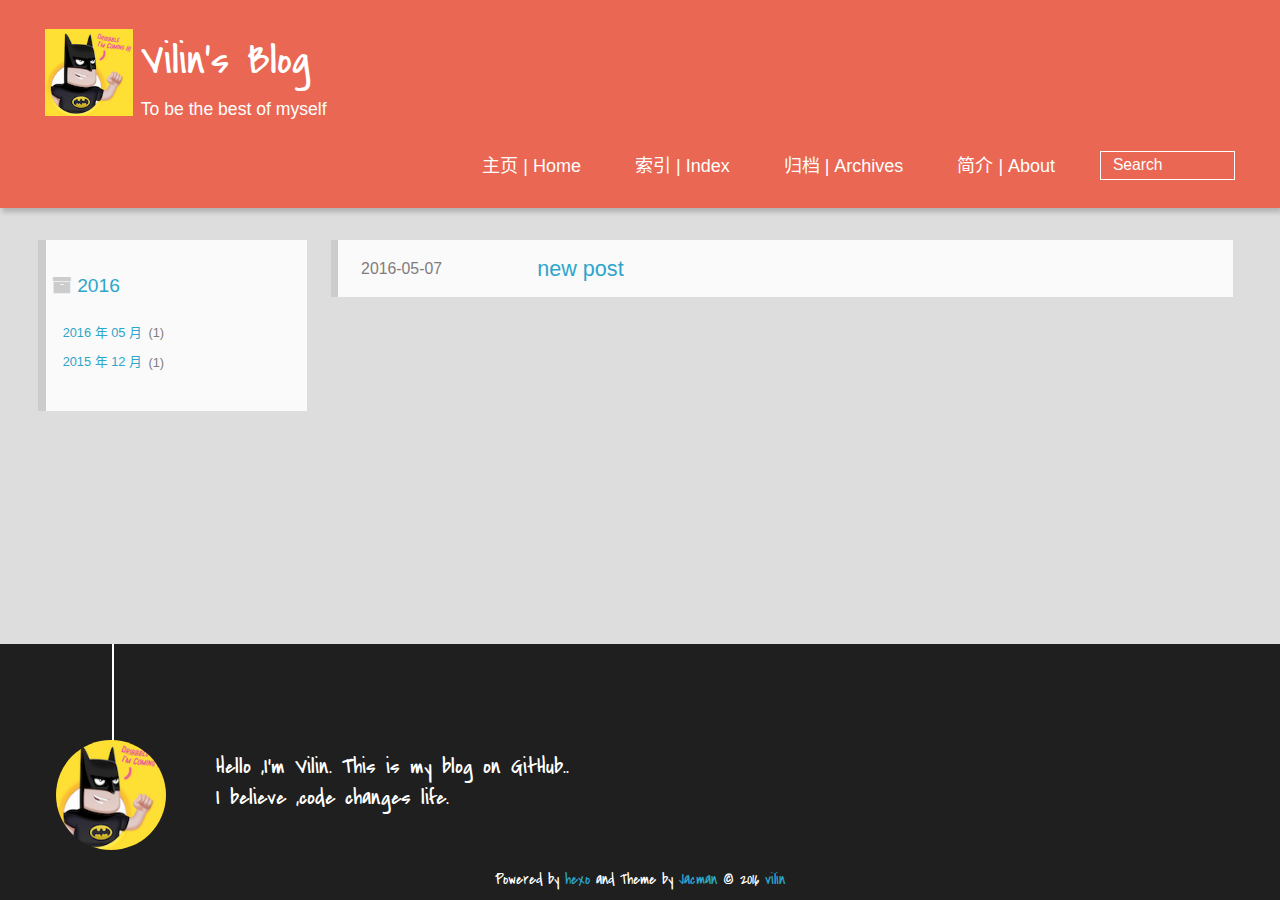
<file: archives/2016/index.html>
<!DOCTYPE HTML>
<html lang="zh-CN">
<head>
  <meta charset="UTF-8">
  
    <title>归档: 2016 | Vilin&#39;s Blog</title>
    <meta name="viewport" content="width=device-width, initial-scale=1,user-scalable=no">
    
    <meta name="author" content="vilin">
    

    
    <meta name="description" content="VilinBlog是一个基于Github和Hexo的静态Blog，希望用简单而清晰的写作方式Markdown分享自己的心得体会。">
<meta property="og:type" content="website">
<meta property="og:title" content="Vilin's Blog">
<meta property="og:url" content="http://wulove52.github.io/archives/2016/index.html">
<meta property="og:site_name" content="Vilin's Blog">
<meta property="og:description" content="VilinBlog是一个基于Github和Hexo的静态Blog，希望用简单而清晰的写作方式Markdown分享自己的心得体会。">
<meta name="twitter:card" content="summary">
<meta name="twitter:title" content="Vilin's Blog">
<meta name="twitter:description" content="VilinBlog是一个基于Github和Hexo的静态Blog，希望用简单而清晰的写作方式Markdown分享自己的心得体会。">

    
    <link rel="alternative" href="/atom.xml" title="Vilin&#39;s Blog" type="application/atom+xml">
    
    
    <link rel="icon" href="/img/favicon.ico">
    
    
    <link rel="apple-touch-icon" href="/img/jacman.jpg">
    <link rel="apple-touch-icon-precomposed" href="/img/jacman.jpg">
    
    <link rel="stylesheet" href="/css/style.css" type="text/css">
    <link rel="stylesheet" href="//wulove52.github.io/css/duoshuo-ua.css">
</head>

    <body>
      <header>
        
<div>
		
			<div id="imglogo">
				<a href="/"><img src="/img/logo.png" alt="Vilin&#39;s Blog" title="Vilin&#39;s Blog"/></a>
			</div>
			
			<div id="textlogo">
				<h1 class="site-name"><a href="/" title="Vilin&#39;s Blog">Vilin&#39;s Blog</a></h1>
				<h2 class="blog-motto">To be the best of myself</h2>
			</div>
			<div class="navbar"><a class="navbutton navmobile" href="#" title="菜单">
			</a></div>
			<nav class="animated">
				<ul>
					<ul>
					 
						<li><a href="/">主页 | Home</a></li>
					
						<li><a href="/index">索引 | Index</a></li>
					
						<li><a href="/archives">归档 | Archives</a></li>
					
						<li><a href="/about">简介 | About</a></li>
					
					<li>
 					
						<form class="search" action="/search/index.html" method="get" accept-charset="utf-8">
						<label>Search</label>
						<input type="text" id="search" class="st-default-search-input" maxlength="20" placeholder="Search" />
						</form> 		
					
					</li>
				</ul>
			</nav>			
</div>

      </header>
      <div id="container">
        

<div class="archive-title" >
  <h2 class="archive-icon">2016</h2>
  
  <div class="archiveslist archive-float clearfix">
   <ul class="archive-list"><li class="archive-list-item"><a class="archive-list-link" href="/archives/2016/05/">2016 年 05 月</a><span class="archive-list-count">1</span></li><li class="archive-list-item"><a class="archive-list-link" href="/archives/2015/12/">2015 年 12 月</a><span class="archive-list-count">1</span></li></ul>
 </div>
  
</div>
<div id="main" class="archive-part clearfix">
  <div id="archive-page">

  <section class="post" itemscope itemprop="blogPost">
  
    <a href="/2016/05/07/new-post/" title="new post" itemprop="url">
  

    <time datetime="2016-05-07T05:51:51.000Z" itemprop="datePublished">2016-05-07</time>


    <h1 itemprop="name">new post</h1>

  </a>
</section>


  </div>
</div>

      </div>
      <footer><div id="footer" >
	
	<div class="line">
		<span></span>
		<div class="author"></div>
	</div>
	
	
	<section class="info">
		<p> Hello ,I&#39;m Vilin. This is my blog on GitHub.. <br/>
			I believe ,code changes life.</p>
	</section>
	 
	<div class="social-font" class="clearfix">
		
		
		
		
		
		
		
		
		
		
	</div>
			
		

		<p class="copyright">
		Powered by <a href="http://hexo.io" target="_blank" title="hexo">hexo</a> and Theme by <a href="https://github.com/wuchong/jacman" target="_blank" title="Jacman">Jacman</a> © 2016 
		
		<a href="/about" target="_blank" title="vilin">vilin</a>
		
		
		</p>
                <!--swiftype搜索相关js -->
		<script type="text/javascript">
                  (function(w,d,t,u,n,s,e){w['SwiftypeObject']=n;w[n]=w[n]||function(){
                  (w[n].q=w[n].q||[]).push(arguments);};s=d.createElement(t);
                  e=d.getElementsByTagName(t)[0];s.async=1;s.src=u;e.parentNode.insertBefore(s,e);
                   })(window,document,'script','//s.swiftypecdn.com/install/v2/st.js','_st');
  
                  _st('install','VFLLDN7d6HenCxGs8HUQ','2.0.0');
	
                </script>	
		<script src="//wulove52.github.io/js/duoshuo-ua.js"></script> 
</div>
</footer>
      <script src="/js/jquery-2.0.3.min.js"></script>
<script src="/js/jquery.imagesloaded.min.js"></script>
<script src="/js/gallery.js"></script>
<script src="/js/jquery.qrcode-0.12.0.min.js"></script>

<script type="text/javascript">
$(document).ready(function(){ 
  $('.navbar').click(function(){
    $('header nav').toggleClass('shownav');
  });
  var myWidth = 0;
  function getSize(){
    if( typeof( window.innerWidth ) == 'number' ) {
      myWidth = window.innerWidth;
    } else if( document.documentElement && document.documentElement.clientWidth) {
      myWidth = document.documentElement.clientWidth;
    };
  };
  var m = $('#main'),
      a = $('#asidepart'),
      c = $('.closeaside'),
      o = $('.openaside');
  c.click(function(){
    a.addClass('fadeOut').css('display', 'none');
    o.css('display', 'block').addClass('fadeIn');
    m.addClass('moveMain');
  });
  o.click(function(){
    o.css('display', 'none').removeClass('beforeFadeIn');
    a.css('display', 'block').removeClass('fadeOut').addClass('fadeIn');      
    m.removeClass('moveMain');
  });
  $(window).scroll(function(){
    o.css("top",Math.max(80,260-$(this).scrollTop()));
  });
  
  $(window).resize(function(){
    getSize(); 
    if (myWidth >= 1024) {
      $('header nav').removeClass('shownav');
    }else{
      m.removeClass('moveMain');
      a.css('display', 'block').removeClass('fadeOut');
      o.css('display', 'none');
        
    }
  });
});
</script>










<link rel="stylesheet" href="/fancybox/jquery.fancybox.css" media="screen" type="text/css">
<script src="/fancybox/jquery.fancybox.pack.js"></script>
<script type="text/javascript">
$(document).ready(function(){ 
  $('.article-content').each(function(i){
    $(this).find('img').each(function(){
      if ($(this).parent().hasClass('fancybox')) return;
      var alt = this.alt;
      if (alt) $(this).after('<span class="caption">' + alt + '</span>');
      $(this).wrap('<a href="' + this.src + '" title="' + alt + '" class="fancybox"></a>');
    });
    $(this).find('.fancybox').each(function(){
      $(this).attr('rel', 'article' + i);
    });
  });
  if($.fancybox){
    $('.fancybox').fancybox();
  }
}); 
</script>



<!-- Analytics Begin -->



<script>
var _hmt = _hmt || [];
(function() {
  var hm = document.createElement("script");
  hm.src = "//hm.baidu.com/hm.js?e6d1f421bbc9962127a50488f9ed37d1";
  var s = document.getElementsByTagName("script")[0]; 
  s.parentNode.insertBefore(hm, s);
})();
</script>



<!-- Analytics End -->

<!-- Totop Begin -->

	<div id="totop">
	<a title="返回顶部"><img src="/img/scrollup.png"/></a>
	</div>
	<script src="/js/totop.js"></script>

<!-- Totop End -->

<!-- MathJax Begin -->
<!-- mathjax config similar to math.stackexchange -->


<!-- MathJax End -->

<!-- Tiny_search Begin -->

<!-- Tiny_search End -->

    </body>
   </html>
</file>
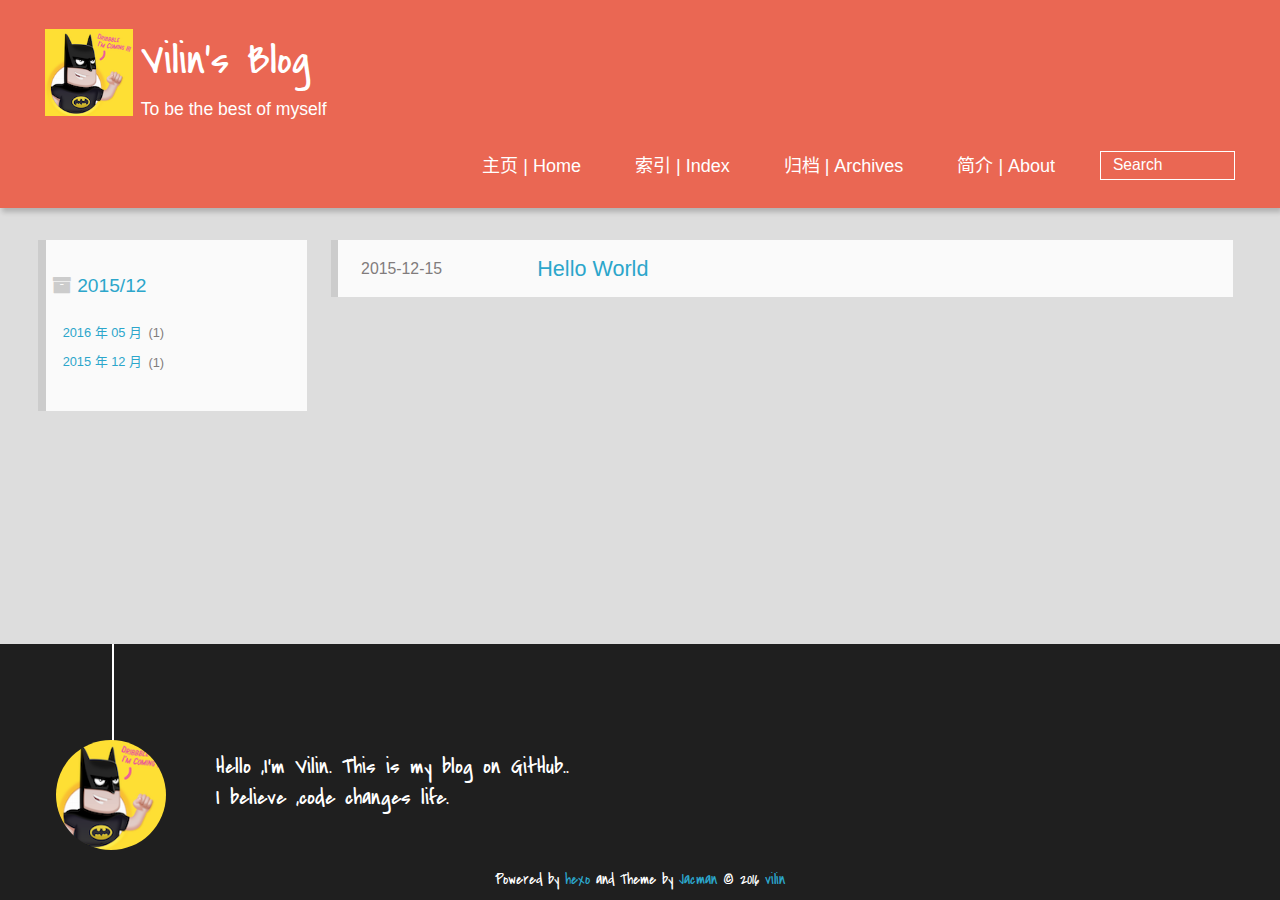
<file: archives/2015/12/index.html>
<!DOCTYPE HTML>
<html lang="zh-CN">
<head>
  <meta charset="UTF-8">
  
    <title>归档: 2015/12 | Vilin&#39;s Blog</title>
    <meta name="viewport" content="width=device-width, initial-scale=1,user-scalable=no">
    
    <meta name="author" content="vilin">
    

    
    <meta name="description" content="VilinBlog是一个基于Github和Hexo的静态Blog，希望用简单而清晰的写作方式Markdown分享自己的心得体会。">
<meta property="og:type" content="website">
<meta property="og:title" content="Vilin's Blog">
<meta property="og:url" content="http://wulove52.github.io/archives/2015/12/index.html">
<meta property="og:site_name" content="Vilin's Blog">
<meta property="og:description" content="VilinBlog是一个基于Github和Hexo的静态Blog，希望用简单而清晰的写作方式Markdown分享自己的心得体会。">
<meta name="twitter:card" content="summary">
<meta name="twitter:title" content="Vilin's Blog">
<meta name="twitter:description" content="VilinBlog是一个基于Github和Hexo的静态Blog，希望用简单而清晰的写作方式Markdown分享自己的心得体会。">

    
    <link rel="alternative" href="/atom.xml" title="Vilin&#39;s Blog" type="application/atom+xml">
    
    
    <link rel="icon" href="/img/favicon.ico">
    
    
    <link rel="apple-touch-icon" href="/img/jacman.jpg">
    <link rel="apple-touch-icon-precomposed" href="/img/jacman.jpg">
    
    <link rel="stylesheet" href="/css/style.css" type="text/css">
    <link rel="stylesheet" href="//wulove52.github.io/css/duoshuo-ua.css">
</head>

    <body>
      <header>
        
<div>
		
			<div id="imglogo">
				<a href="/"><img src="/img/logo.png" alt="Vilin&#39;s Blog" title="Vilin&#39;s Blog"/></a>
			</div>
			
			<div id="textlogo">
				<h1 class="site-name"><a href="/" title="Vilin&#39;s Blog">Vilin&#39;s Blog</a></h1>
				<h2 class="blog-motto">To be the best of myself</h2>
			</div>
			<div class="navbar"><a class="navbutton navmobile" href="#" title="菜单">
			</a></div>
			<nav class="animated">
				<ul>
					<ul>
					 
						<li><a href="/">主页 | Home</a></li>
					
						<li><a href="/index">索引 | Index</a></li>
					
						<li><a href="/archives">归档 | Archives</a></li>
					
						<li><a href="/about">简介 | About</a></li>
					
					<li>
 					
						<form class="search" action="/search/index.html" method="get" accept-charset="utf-8">
						<label>Search</label>
						<input type="text" id="search" class="st-default-search-input" maxlength="20" placeholder="Search" />
						</form> 		
					
					</li>
				</ul>
			</nav>			
</div>

      </header>
      <div id="container">
        

<div class="archive-title" >
  <h2 class="archive-icon">2015/12</h2>
  
  <div class="archiveslist archive-float clearfix">
   <ul class="archive-list"><li class="archive-list-item"><a class="archive-list-link" href="/archives/2016/05/">2016 年 05 月</a><span class="archive-list-count">1</span></li><li class="archive-list-item"><a class="archive-list-link" href="/archives/2015/12/">2015 年 12 月</a><span class="archive-list-count">1</span></li></ul>
 </div>
  
</div>
<div id="main" class="archive-part clearfix">
  <div id="archive-page">

  <section class="post" itemscope itemprop="blogPost">
  
    <a href="/2015/12/15/hello-world/" title="Hello World" itemprop="url">
  

    <time datetime="2015-12-15T04:46:29.000Z" itemprop="datePublished">2015-12-15</time>


    <h1 itemprop="name">Hello World</h1>

  </a>
</section>


  </div>
</div>

      </div>
      <footer><div id="footer" >
	
	<div class="line">
		<span></span>
		<div class="author"></div>
	</div>
	
	
	<section class="info">
		<p> Hello ,I&#39;m Vilin. This is my blog on GitHub.. <br/>
			I believe ,code changes life.</p>
	</section>
	 
	<div class="social-font" class="clearfix">
		
		
		
		
		
		
		
		
		
		
	</div>
			
		

		<p class="copyright">
		Powered by <a href="http://hexo.io" target="_blank" title="hexo">hexo</a> and Theme by <a href="https://github.com/wuchong/jacman" target="_blank" title="Jacman">Jacman</a> © 2016 
		
		<a href="/about" target="_blank" title="vilin">vilin</a>
		
		
		</p>
                <!--swiftype搜索相关js -->
		<script type="text/javascript">
                  (function(w,d,t,u,n,s,e){w['SwiftypeObject']=n;w[n]=w[n]||function(){
                  (w[n].q=w[n].q||[]).push(arguments);};s=d.createElement(t);
                  e=d.getElementsByTagName(t)[0];s.async=1;s.src=u;e.parentNode.insertBefore(s,e);
                   })(window,document,'script','//s.swiftypecdn.com/install/v2/st.js','_st');
  
                  _st('install','VFLLDN7d6HenCxGs8HUQ','2.0.0');
	
                </script>	
		<script src="//wulove52.github.io/js/duoshuo-ua.js"></script> 
</div>
</footer>
      <script src="/js/jquery-2.0.3.min.js"></script>
<script src="/js/jquery.imagesloaded.min.js"></script>
<script src="/js/gallery.js"></script>
<script src="/js/jquery.qrcode-0.12.0.min.js"></script>

<script type="text/javascript">
$(document).ready(function(){ 
  $('.navbar').click(function(){
    $('header nav').toggleClass('shownav');
  });
  var myWidth = 0;
  function getSize(){
    if( typeof( window.innerWidth ) == 'number' ) {
      myWidth = window.innerWidth;
    } else if( document.documentElement && document.documentElement.clientWidth) {
      myWidth = document.documentElement.clientWidth;
    };
  };
  var m = $('#main'),
      a = $('#asidepart'),
      c = $('.closeaside'),
      o = $('.openaside');
  c.click(function(){
    a.addClass('fadeOut').css('display', 'none');
    o.css('display', 'block').addClass('fadeIn');
    m.addClass('moveMain');
  });
  o.click(function(){
    o.css('display', 'none').removeClass('beforeFadeIn');
    a.css('display', 'block').removeClass('fadeOut').addClass('fadeIn');      
    m.removeClass('moveMain');
  });
  $(window).scroll(function(){
    o.css("top",Math.max(80,260-$(this).scrollTop()));
  });
  
  $(window).resize(function(){
    getSize(); 
    if (myWidth >= 1024) {
      $('header nav').removeClass('shownav');
    }else{
      m.removeClass('moveMain');
      a.css('display', 'block').removeClass('fadeOut');
      o.css('display', 'none');
        
    }
  });
});
</script>










<link rel="stylesheet" href="/fancybox/jquery.fancybox.css" media="screen" type="text/css">
<script src="/fancybox/jquery.fancybox.pack.js"></script>
<script type="text/javascript">
$(document).ready(function(){ 
  $('.article-content').each(function(i){
    $(this).find('img').each(function(){
      if ($(this).parent().hasClass('fancybox')) return;
      var alt = this.alt;
      if (alt) $(this).after('<span class="caption">' + alt + '</span>');
      $(this).wrap('<a href="' + this.src + '" title="' + alt + '" class="fancybox"></a>');
    });
    $(this).find('.fancybox').each(function(){
      $(this).attr('rel', 'article' + i);
    });
  });
  if($.fancybox){
    $('.fancybox').fancybox();
  }
}); 
</script>



<!-- Analytics Begin -->



<script>
var _hmt = _hmt || [];
(function() {
  var hm = document.createElement("script");
  hm.src = "//hm.baidu.com/hm.js?e6d1f421bbc9962127a50488f9ed37d1";
  var s = document.getElementsByTagName("script")[0]; 
  s.parentNode.insertBefore(hm, s);
})();
</script>



<!-- Analytics End -->

<!-- Totop Begin -->

	<div id="totop">
	<a title="返回顶部"><img src="/img/scrollup.png"/></a>
	</div>
	<script src="/js/totop.js"></script>

<!-- Totop End -->

<!-- MathJax Begin -->
<!-- mathjax config similar to math.stackexchange -->


<!-- MathJax End -->

<!-- Tiny_search Begin -->

<!-- Tiny_search End -->

    </body>
   </html>
</file>
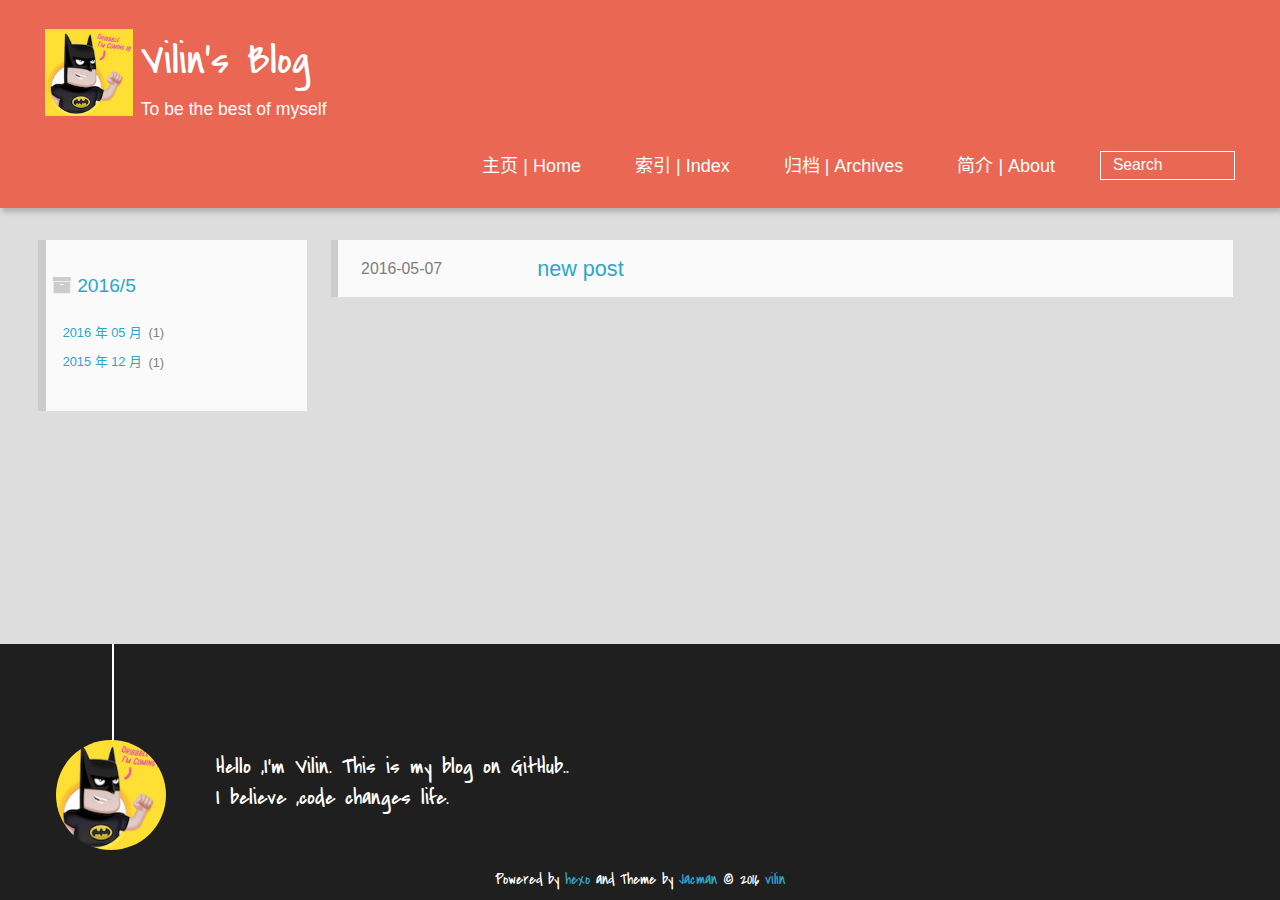
<file: archives/2016/05/index.html>
<!DOCTYPE HTML>
<html lang="zh-CN">
<head>
  <meta charset="UTF-8">
  
    <title>归档: 2016/5 | Vilin&#39;s Blog</title>
    <meta name="viewport" content="width=device-width, initial-scale=1,user-scalable=no">
    
    <meta name="author" content="vilin">
    

    
    <meta name="description" content="VilinBlog是一个基于Github和Hexo的静态Blog，希望用简单而清晰的写作方式Markdown分享自己的心得体会。">
<meta property="og:type" content="website">
<meta property="og:title" content="Vilin's Blog">
<meta property="og:url" content="http://wulove52.github.io/archives/2016/05/index.html">
<meta property="og:site_name" content="Vilin's Blog">
<meta property="og:description" content="VilinBlog是一个基于Github和Hexo的静态Blog，希望用简单而清晰的写作方式Markdown分享自己的心得体会。">
<meta name="twitter:card" content="summary">
<meta name="twitter:title" content="Vilin's Blog">
<meta name="twitter:description" content="VilinBlog是一个基于Github和Hexo的静态Blog，希望用简单而清晰的写作方式Markdown分享自己的心得体会。">

    
    <link rel="alternative" href="/atom.xml" title="Vilin&#39;s Blog" type="application/atom+xml">
    
    
    <link rel="icon" href="/img/favicon.ico">
    
    
    <link rel="apple-touch-icon" href="/img/jacman.jpg">
    <link rel="apple-touch-icon-precomposed" href="/img/jacman.jpg">
    
    <link rel="stylesheet" href="/css/style.css" type="text/css">
    <link rel="stylesheet" href="//wulove52.github.io/css/duoshuo-ua.css">
</head>

    <body>
      <header>
        
<div>
		
			<div id="imglogo">
				<a href="/"><img src="/img/logo.png" alt="Vilin&#39;s Blog" title="Vilin&#39;s Blog"/></a>
			</div>
			
			<div id="textlogo">
				<h1 class="site-name"><a href="/" title="Vilin&#39;s Blog">Vilin&#39;s Blog</a></h1>
				<h2 class="blog-motto">To be the best of myself</h2>
			</div>
			<div class="navbar"><a class="navbutton navmobile" href="#" title="菜单">
			</a></div>
			<nav class="animated">
				<ul>
					<ul>
					 
						<li><a href="/">主页 | Home</a></li>
					
						<li><a href="/index">索引 | Index</a></li>
					
						<li><a href="/archives">归档 | Archives</a></li>
					
						<li><a href="/about">简介 | About</a></li>
					
					<li>
 					
						<form class="search" action="/search/index.html" method="get" accept-charset="utf-8">
						<label>Search</label>
						<input type="text" id="search" class="st-default-search-input" maxlength="20" placeholder="Search" />
						</form> 		
					
					</li>
				</ul>
			</nav>			
</div>

      </header>
      <div id="container">
        

<div class="archive-title" >
  <h2 class="archive-icon">2016/5</h2>
  
  <div class="archiveslist archive-float clearfix">
   <ul class="archive-list"><li class="archive-list-item"><a class="archive-list-link" href="/archives/2016/05/">2016 年 05 月</a><span class="archive-list-count">1</span></li><li class="archive-list-item"><a class="archive-list-link" href="/archives/2015/12/">2015 年 12 月</a><span class="archive-list-count">1</span></li></ul>
 </div>
  
</div>
<div id="main" class="archive-part clearfix">
  <div id="archive-page">

  <section class="post" itemscope itemprop="blogPost">
  
    <a href="/2016/05/07/new-post/" title="new post" itemprop="url">
  

    <time datetime="2016-05-07T05:51:51.000Z" itemprop="datePublished">2016-05-07</time>


    <h1 itemprop="name">new post</h1>

  </a>
</section>


  </div>
</div>

      </div>
      <footer><div id="footer" >
	
	<div class="line">
		<span></span>
		<div class="author"></div>
	</div>
	
	
	<section class="info">
		<p> Hello ,I&#39;m Vilin. This is my blog on GitHub.. <br/>
			I believe ,code changes life.</p>
	</section>
	 
	<div class="social-font" class="clearfix">
		
		
		
		
		
		
		
		
		
		
	</div>
			
		

		<p class="copyright">
		Powered by <a href="http://hexo.io" target="_blank" title="hexo">hexo</a> and Theme by <a href="https://github.com/wuchong/jacman" target="_blank" title="Jacman">Jacman</a> © 2016 
		
		<a href="/about" target="_blank" title="vilin">vilin</a>
		
		
		</p>
                <!--swiftype搜索相关js -->
		<script type="text/javascript">
                  (function(w,d,t,u,n,s,e){w['SwiftypeObject']=n;w[n]=w[n]||function(){
                  (w[n].q=w[n].q||[]).push(arguments);};s=d.createElement(t);
                  e=d.getElementsByTagName(t)[0];s.async=1;s.src=u;e.parentNode.insertBefore(s,e);
                   })(window,document,'script','//s.swiftypecdn.com/install/v2/st.js','_st');
  
                  _st('install','VFLLDN7d6HenCxGs8HUQ','2.0.0');
	
                </script>	
		<script src="//wulove52.github.io/js/duoshuo-ua.js"></script> 
</div>
</footer>
      <script src="/js/jquery-2.0.3.min.js"></script>
<script src="/js/jquery.imagesloaded.min.js"></script>
<script src="/js/gallery.js"></script>
<script src="/js/jquery.qrcode-0.12.0.min.js"></script>

<script type="text/javascript">
$(document).ready(function(){ 
  $('.navbar').click(function(){
    $('header nav').toggleClass('shownav');
  });
  var myWidth = 0;
  function getSize(){
    if( typeof( window.innerWidth ) == 'number' ) {
      myWidth = window.innerWidth;
    } else if( document.documentElement && document.documentElement.clientWidth) {
      myWidth = document.documentElement.clientWidth;
    };
  };
  var m = $('#main'),
      a = $('#asidepart'),
      c = $('.closeaside'),
      o = $('.openaside');
  c.click(function(){
    a.addClass('fadeOut').css('display', 'none');
    o.css('display', 'block').addClass('fadeIn');
    m.addClass('moveMain');
  });
  o.click(function(){
    o.css('display', 'none').removeClass('beforeFadeIn');
    a.css('display', 'block').removeClass('fadeOut').addClass('fadeIn');      
    m.removeClass('moveMain');
  });
  $(window).scroll(function(){
    o.css("top",Math.max(80,260-$(this).scrollTop()));
  });
  
  $(window).resize(function(){
    getSize(); 
    if (myWidth >= 1024) {
      $('header nav').removeClass('shownav');
    }else{
      m.removeClass('moveMain');
      a.css('display', 'block').removeClass('fadeOut');
      o.css('display', 'none');
        
    }
  });
});
</script>










<link rel="stylesheet" href="/fancybox/jquery.fancybox.css" media="screen" type="text/css">
<script src="/fancybox/jquery.fancybox.pack.js"></script>
<script type="text/javascript">
$(document).ready(function(){ 
  $('.article-content').each(function(i){
    $(this).find('img').each(function(){
      if ($(this).parent().hasClass('fancybox')) return;
      var alt = this.alt;
      if (alt) $(this).after('<span class="caption">' + alt + '</span>');
      $(this).wrap('<a href="' + this.src + '" title="' + alt + '" class="fancybox"></a>');
    });
    $(this).find('.fancybox').each(function(){
      $(this).attr('rel', 'article' + i);
    });
  });
  if($.fancybox){
    $('.fancybox').fancybox();
  }
}); 
</script>



<!-- Analytics Begin -->



<script>
var _hmt = _hmt || [];
(function() {
  var hm = document.createElement("script");
  hm.src = "//hm.baidu.com/hm.js?e6d1f421bbc9962127a50488f9ed37d1";
  var s = document.getElementsByTagName("script")[0]; 
  s.parentNode.insertBefore(hm, s);
})();
</script>



<!-- Analytics End -->

<!-- Totop Begin -->

	<div id="totop">
	<a title="返回顶部"><img src="/img/scrollup.png"/></a>
	</div>
	<script src="/js/totop.js"></script>

<!-- Totop End -->

<!-- MathJax Begin -->
<!-- mathjax config similar to math.stackexchange -->


<!-- MathJax End -->

<!-- Tiny_search Begin -->

<!-- Tiny_search End -->

    </body>
   </html>
</file>
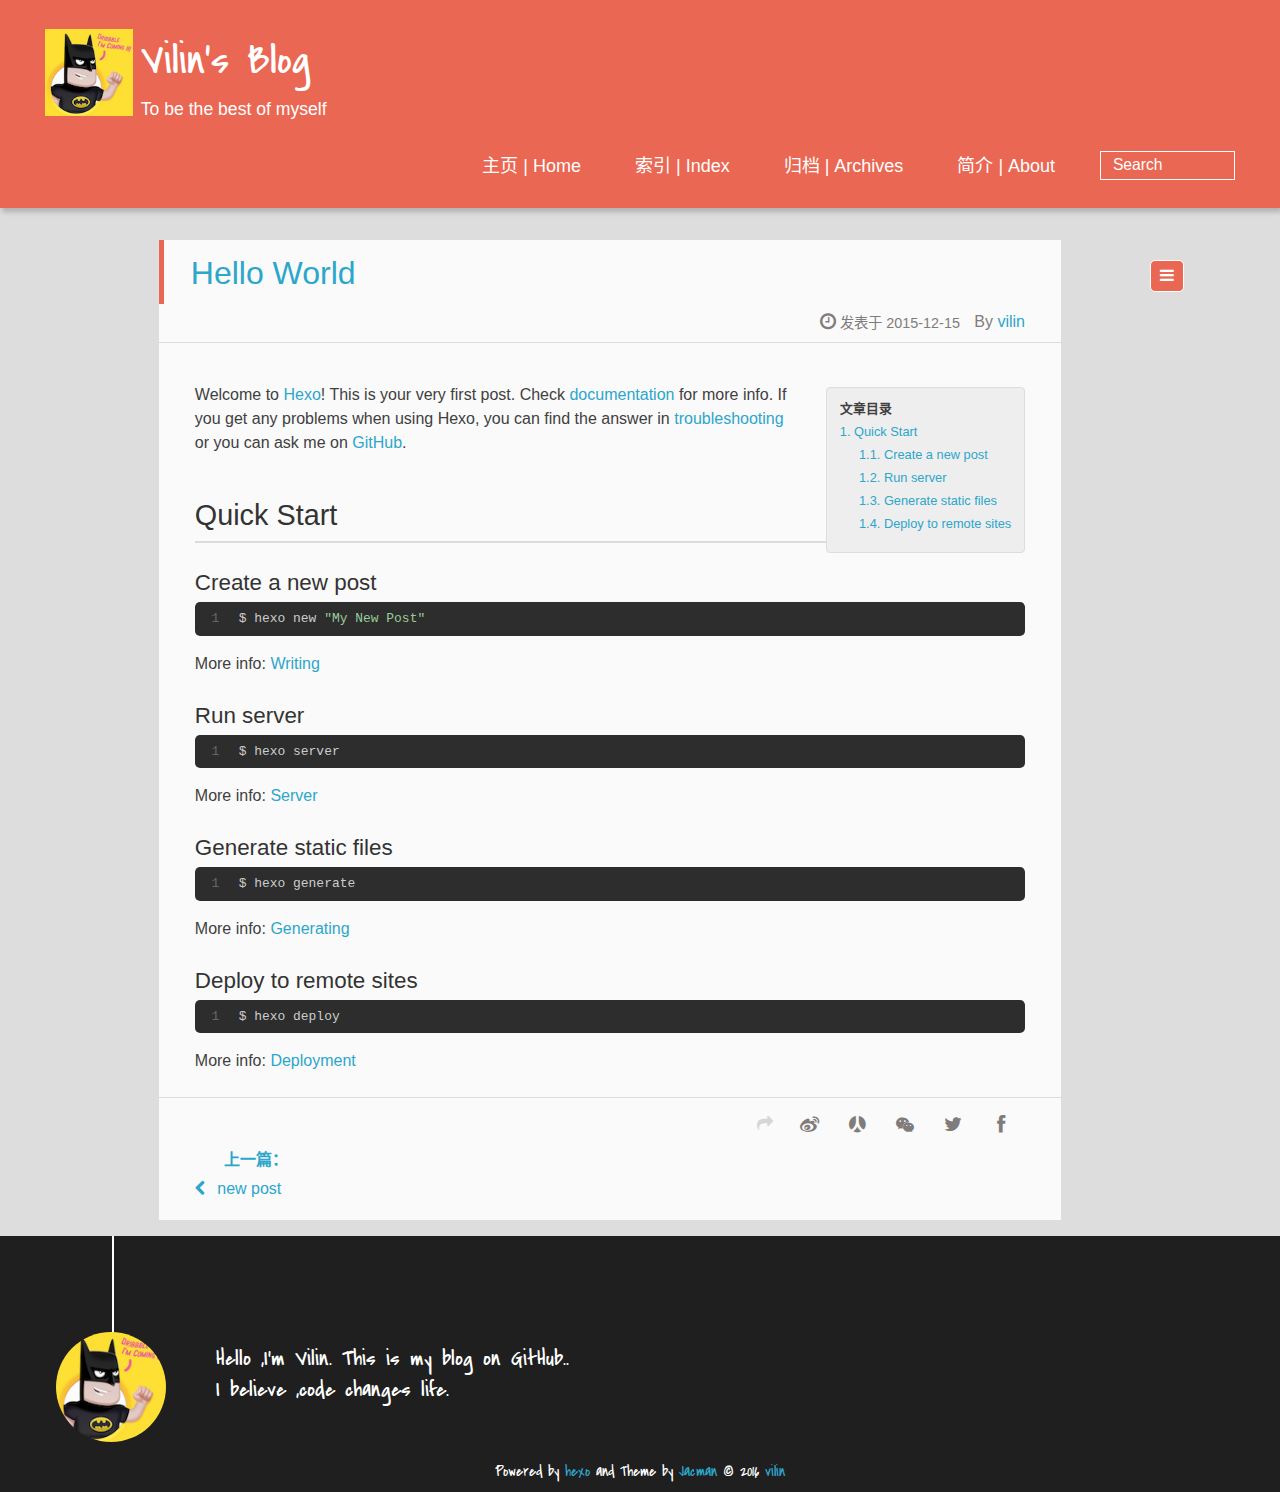
<file: 2015/12/15/hello-world/index.html>
<!DOCTYPE HTML>
<html lang="zh-CN">
<head>
  <meta charset="UTF-8">
  
    <title>Hello World | Vilin&#39;s Blog</title>
    <meta name="viewport" content="width=device-width, initial-scale=1,user-scalable=no">
    
    <meta name="author" content="vilin">
    

    
    <meta name="description" content="Welcome to Hexo! This is your very first post. Check documentation for more info. If you get any problems when using Hexo, you can find the answer in troubleshooting or you can ask me on GitHub.
Quick">
<meta property="og:type" content="article">
<meta property="og:title" content="Hello World">
<meta property="og:url" content="http://wulove52.github.io/2015/12/15/hello-world/index.html">
<meta property="og:site_name" content="Vilin's Blog">
<meta property="og:description" content="Welcome to Hexo! This is your very first post. Check documentation for more info. If you get any problems when using Hexo, you can find the answer in troubleshooting or you can ask me on GitHub.
Quick">
<meta property="og:updated_time" content="2015-12-15T04:46:29.000Z">
<meta name="twitter:card" content="summary">
<meta name="twitter:title" content="Hello World">
<meta name="twitter:description" content="Welcome to Hexo! This is your very first post. Check documentation for more info. If you get any problems when using Hexo, you can find the answer in troubleshooting or you can ask me on GitHub.
Quick">

    
    <link rel="alternative" href="/atom.xml" title="Vilin&#39;s Blog" type="application/atom+xml">
    
    
    <link rel="icon" href="/img/favicon.ico">
    
    
    <link rel="apple-touch-icon" href="/img/jacman.jpg">
    <link rel="apple-touch-icon-precomposed" href="/img/jacman.jpg">
    
    <link rel="stylesheet" href="/css/style.css" type="text/css">
    <link rel="stylesheet" href="//wulove52.github.io/css/duoshuo-ua.css">
</head>

  <body>
    <header>
      
<div>
		
			<div id="imglogo">
				<a href="/"><img src="/img/logo.png" alt="Vilin&#39;s Blog" title="Vilin&#39;s Blog"/></a>
			</div>
			
			<div id="textlogo">
				<h1 class="site-name"><a href="/" title="Vilin&#39;s Blog">Vilin&#39;s Blog</a></h1>
				<h2 class="blog-motto">To be the best of myself</h2>
			</div>
			<div class="navbar"><a class="navbutton navmobile" href="#" title="菜单">
			</a></div>
			<nav class="animated">
				<ul>
					<ul>
					 
						<li><a href="/">主页 | Home</a></li>
					
						<li><a href="/index">索引 | Index</a></li>
					
						<li><a href="/archives">归档 | Archives</a></li>
					
						<li><a href="/about">简介 | About</a></li>
					
					<li>
 					
						<form class="search" action="/search/index.html" method="get" accept-charset="utf-8">
						<label>Search</label>
						<input type="text" id="search" class="st-default-search-input" maxlength="20" placeholder="Search" />
						</form> 		
					
					</li>
				</ul>
			</nav>			
</div>

    </header>
    <div id="container">
      <div id="main" class="post" itemscope itemprop="blogPost">
  
	<article itemprop="articleBody"> 
		<header class="article-info clearfix">
  <h1 itemprop="name">
    
      <a href="/2015/12/15/hello-world/" title="Hello World" itemprop="url">Hello World</a>
  </h1>
  <p class="article-author">By
       
		<a href="/about" title="vilin" target="_blank" itemprop="author">vilin</a>
		
  <p class="article-time">
    <time datetime="2015-12-15T04:46:29.000Z" itemprop="datePublished"> 发表于 2015-12-15</time>
    
  </p>
</header>
	<div class="article-content">
		
		<div id="toc" class="toc-article">
			<strong class="toc-title">文章目录</strong>
		
			<ol class="toc"><li class="toc-item toc-level-2"><a class="toc-link" href="#Quick_Start"><span class="toc-number">1.</span> <span class="toc-text">Quick Start</span></a><ol class="toc-child"><li class="toc-item toc-level-3"><a class="toc-link" href="#Create_a_new_post"><span class="toc-number">1.1.</span> <span class="toc-text">Create a new post</span></a></li><li class="toc-item toc-level-3"><a class="toc-link" href="#Run_server"><span class="toc-number">1.2.</span> <span class="toc-text">Run server</span></a></li><li class="toc-item toc-level-3"><a class="toc-link" href="#Generate_static_files"><span class="toc-number">1.3.</span> <span class="toc-text">Generate static files</span></a></li><li class="toc-item toc-level-3"><a class="toc-link" href="#Deploy_to_remote_sites"><span class="toc-number">1.4.</span> <span class="toc-text">Deploy to remote sites</span></a></li></ol></li></ol>
		
		</div>
		
		<p>Welcome to <a href="http://hexo.io/" target="_blank" rel="external">Hexo</a>! This is your very first post. Check <a href="http://hexo.io/docs/" target="_blank" rel="external">documentation</a> for more info. If you get any problems when using Hexo, you can find the answer in <a href="http://hexo.io/docs/troubleshooting.html" target="_blank" rel="external">troubleshooting</a> or you can ask me on <a href="https://github.com/hexojs/hexo/issues" target="_blank" rel="external">GitHub</a>.</p>
<h2 id="Quick_Start"><a href="#Quick_Start" class="headerlink" title="Quick Start"></a>Quick Start</h2><h3 id="Create_a_new_post"><a href="#Create_a_new_post" class="headerlink" title="Create a new post"></a>Create a new post</h3><figure class="highlight bash"><table><tr><td class="gutter"><pre><span class="line">1</span><br></pre></td><td class="code"><pre><span class="line">$ hexo new <span class="string">"My New Post"</span></span><br></pre></td></tr></table></figure>
<p>More info: <a href="http://hexo.io/docs/writing.html" target="_blank" rel="external">Writing</a></p>
<h3 id="Run_server"><a href="#Run_server" class="headerlink" title="Run server"></a>Run server</h3><figure class="highlight bash"><table><tr><td class="gutter"><pre><span class="line">1</span><br></pre></td><td class="code"><pre><span class="line">$ hexo server</span><br></pre></td></tr></table></figure>
<p>More info: <a href="http://hexo.io/docs/server.html" target="_blank" rel="external">Server</a></p>
<h3 id="Generate_static_files"><a href="#Generate_static_files" class="headerlink" title="Generate static files"></a>Generate static files</h3><figure class="highlight bash"><table><tr><td class="gutter"><pre><span class="line">1</span><br></pre></td><td class="code"><pre><span class="line">$ hexo generate</span><br></pre></td></tr></table></figure>
<p>More info: <a href="http://hexo.io/docs/generating.html" target="_blank" rel="external">Generating</a></p>
<h3 id="Deploy_to_remote_sites"><a href="#Deploy_to_remote_sites" class="headerlink" title="Deploy to remote sites"></a>Deploy to remote sites</h3><figure class="highlight bash"><table><tr><td class="gutter"><pre><span class="line">1</span><br></pre></td><td class="code"><pre><span class="line">$ hexo deploy</span><br></pre></td></tr></table></figure>
<p>More info: <a href="http://hexo.io/docs/deployment.html" target="_blank" rel="external">Deployment</a></p>
  
	</div>
		<footer class="article-footer clearfix">
<div class="article-catetags">


</div>



	<div class="article-share" id="share">
	
	  <div data-url="http://wulove52.github.io/2015/12/15/hello-world/" data-title="Hello World | Vilin&#39;s Blog" data-tsina="null" class="share clearfix">
	  </div>
	
	</div>


</footer>

   	       
	</article>
	
<nav class="article-nav clearfix">
 
 <div class="prev" >
 <a href="/2016/05/07/new-post/" title="new post">
  <strong>上一篇：</strong><br/>
  <span>
  new post</span>
</a>
</div>


</nav>

	
<section id="comments" class="comment">
	<div class="ds-thread" data-thread-key="2015/12/15/hello-world/" data-title="Hello World" data-url="http://wulove52.github.io/2015/12/15/hello-world/"></div>
</section>


</div>  
      <div class="openaside"><a class="navbutton" href="#" title="显示侧边栏"></a></div>

  <div id="toc" class="toc-aside">
  <strong class="toc-title">文章目录</strong>
 
 <ol class="toc"><li class="toc-item toc-level-2"><a class="toc-link" href="#Quick_Start"><span class="toc-number">1.</span> <span class="toc-text">Quick Start</span></a><ol class="toc-child"><li class="toc-item toc-level-3"><a class="toc-link" href="#Create_a_new_post"><span class="toc-number">1.1.</span> <span class="toc-text">Create a new post</span></a></li><li class="toc-item toc-level-3"><a class="toc-link" href="#Run_server"><span class="toc-number">1.2.</span> <span class="toc-text">Run server</span></a></li><li class="toc-item toc-level-3"><a class="toc-link" href="#Generate_static_files"><span class="toc-number">1.3.</span> <span class="toc-text">Generate static files</span></a></li><li class="toc-item toc-level-3"><a class="toc-link" href="#Deploy_to_remote_sites"><span class="toc-number">1.4.</span> <span class="toc-text">Deploy to remote sites</span></a></li></ol></li></ol>
 
  </div>

<div id="asidepart">
<div class="closeaside"><a class="closebutton" href="#" title="隐藏侧边栏"></a></div>
<aside class="clearfix">

  


  

  <div class="linkslist">
  <p class="asidetitle">友情链接</p>
    <ul>
        
          <li>
            
            	<a href="https://hexo.io/" target="_blank" title="Hexo">Hexo</a>
            
          </li>
        
          <li>
            
            	<a href="http://wwww.vilin.com.cn" target="_blank" title="vilin&#39;s Blog">vilin&#39;s Blog</a>
            
          </li>
        
          <li>
            
            	<a href="https://github.com/wulove52" target="_blank" title="GitHub">GitHub</a>
            
          </li>
        
    </ul>
</div>

  


  <div class="rsspart">
	<a href="/atom.xml" target="_blank" title="rss">RSS 订阅</a>
</div>

</aside>
</div>
    </div>
    <footer><div id="footer" >
	
	<div class="line">
		<span></span>
		<div class="author"></div>
	</div>
	
	
	<section class="info">
		<p> Hello ,I&#39;m Vilin. This is my blog on GitHub.. <br/>
			I believe ,code changes life.</p>
	</section>
	 
	<div class="social-font" class="clearfix">
		
		
		
		
		
		
		
		
		
		
	</div>
			
		

		<p class="copyright">
		Powered by <a href="http://hexo.io" target="_blank" title="hexo">hexo</a> and Theme by <a href="https://github.com/wuchong/jacman" target="_blank" title="Jacman">Jacman</a> © 2016 
		
		<a href="/about" target="_blank" title="vilin">vilin</a>
		
		
		</p>
                <!--swiftype搜索相关js -->
		<script type="text/javascript">
                  (function(w,d,t,u,n,s,e){w['SwiftypeObject']=n;w[n]=w[n]||function(){
                  (w[n].q=w[n].q||[]).push(arguments);};s=d.createElement(t);
                  e=d.getElementsByTagName(t)[0];s.async=1;s.src=u;e.parentNode.insertBefore(s,e);
                   })(window,document,'script','//s.swiftypecdn.com/install/v2/st.js','_st');
  
                  _st('install','VFLLDN7d6HenCxGs8HUQ','2.0.0');
	
                </script>	
		<script src="//wulove52.github.io/js/duoshuo-ua.js"></script> 
</div>
</footer>
    <script src="/js/jquery-2.0.3.min.js"></script>
<script src="/js/jquery.imagesloaded.min.js"></script>
<script src="/js/gallery.js"></script>
<script src="/js/jquery.qrcode-0.12.0.min.js"></script>

<script type="text/javascript">
$(document).ready(function(){ 
  $('.navbar').click(function(){
    $('header nav').toggleClass('shownav');
  });
  var myWidth = 0;
  function getSize(){
    if( typeof( window.innerWidth ) == 'number' ) {
      myWidth = window.innerWidth;
    } else if( document.documentElement && document.documentElement.clientWidth) {
      myWidth = document.documentElement.clientWidth;
    };
  };
  var m = $('#main'),
      a = $('#asidepart'),
      c = $('.closeaside'),
      o = $('.openaside');
  c.click(function(){
    a.addClass('fadeOut').css('display', 'none');
    o.css('display', 'block').addClass('fadeIn');
    m.addClass('moveMain');
  });
  o.click(function(){
    o.css('display', 'none').removeClass('beforeFadeIn');
    a.css('display', 'block').removeClass('fadeOut').addClass('fadeIn');      
    m.removeClass('moveMain');
  });
  $(window).scroll(function(){
    o.css("top",Math.max(80,260-$(this).scrollTop()));
  });
  
        getSize();
        if (myWidth >= 1024) {
          c.click();
        }
  
  $(window).resize(function(){
    getSize(); 
    if (myWidth >= 1024) {
      $('header nav').removeClass('shownav');
    }else{
      m.removeClass('moveMain');
      a.css('display', 'block').removeClass('fadeOut');
      o.css('display', 'none');
      
      $('#toc.toc-aside').css('display', 'none');
        
    }
  });
});
</script>

<script type="text/javascript">
$(document).ready(function(){ 
  var ai = $('.article-content>iframe'),
      ae = $('.article-content>embed'),
      t  = $('#toc'),
      ta = $('#toc.toc-aside'),
      o  = $('.openaside'),
      c  = $('.closeaside');
  if(ai.length>0){
    ai.wrap('<div class="video-container" />');
  };
  if(ae.length>0){
   ae.wrap('<div class="video-container" />');
  };
  c.click(function(){
    ta.css('display', 'block').addClass('fadeIn');
  });
  o.click(function(){
    ta.css('display', 'none');
  });
  $(window).scroll(function(){
    ta.css("top",Math.max(140,320-$(this).scrollTop()));
  });
});
</script>


<script type="text/javascript">
$(document).ready(function(){ 
  var $this = $('.share'),
      url = $this.attr('data-url'),
      encodedUrl = encodeURIComponent(url),
      title = $this.attr('data-title'),
      tsina = $this.attr('data-tsina'),
      description = $this.attr('description');
  var html = [
  '<div class="hoverqrcode clearfix"></div>',
  '<a class="overlay" id="qrcode"></a>',
  '<a href="https://www.facebook.com/sharer.php?u=' + encodedUrl + '" class="article-share-facebook" target="_blank" title="Facebook"></a>',
  '<a href="https://twitter.com/intent/tweet?url=' + encodedUrl + '" class="article-share-twitter" target="_blank" title="Twitter"></a>',
  '<a href="#qrcode" class="article-share-qrcode" title="微信"></a>',
  '<a href="http://widget.renren.com/dialog/share?resourceUrl=' + encodedUrl + '&srcUrl=' + encodedUrl + '&title=' + title +'" class="article-share-renren" target="_blank" title="人人"></a>',
  '<a href="http://service.weibo.com/share/share.php?title='+title+'&url='+encodedUrl +'&ralateUid='+ tsina +'&searchPic=true&style=number' +'" class="article-share-weibo" target="_blank" title="微博"></a>',
  '<span title="Share to"></span>'
  ].join('');
  $this.append(html);

  $('.hoverqrcode').hide();

  var myWidth = 0;
  function updatehoverqrcode(){
    if( typeof( window.innerWidth ) == 'number' ) {
      myWidth = window.innerWidth;
    } else if( document.documentElement && document.documentElement.clientWidth) {
      myWidth = document.documentElement.clientWidth;
    };
    var qrsize = myWidth > 1024 ? 200:100;
    var options = {render: 'image', size: qrsize, fill: '#2ca6cb', text: url, radius: 0.5, quiet: 1};
    var p = $('.article-share-qrcode').position();
    $('.hoverqrcode').empty().css('width', qrsize).css('height', qrsize)
                          .css('left', p.left-qrsize/2+20).css('top', p.top-qrsize-10)
                          .qrcode(options);
  };
  $(window).resize(function(){
    $('.hoverqrcode').hide();
  });
  $('.article-share-qrcode').click(function(){
    updatehoverqrcode();
    $('.hoverqrcode').toggle();
  });
  $('.article-share-qrcode').hover(function(){}, function(){
      $('.hoverqrcode').hide();
  });
});   
</script>



<script type="text/javascript">
  var duoshuoQuery = {short_name:"allvilin"};
  (function() {
    var ds = document.createElement('script');
    ds.type = 'text/javascript';ds.async = true;
    ds.src = '//static.duoshuo.com/embed.js';
    ds.charset = 'UTF-8';
    (document.getElementsByTagName('head')[0] 
    || document.getElementsByTagName('body')[0]).appendChild(ds);
  })();
</script> 







<link rel="stylesheet" href="/fancybox/jquery.fancybox.css" media="screen" type="text/css">
<script src="/fancybox/jquery.fancybox.pack.js"></script>
<script type="text/javascript">
$(document).ready(function(){ 
  $('.article-content').each(function(i){
    $(this).find('img').each(function(){
      if ($(this).parent().hasClass('fancybox')) return;
      var alt = this.alt;
      if (alt) $(this).after('<span class="caption">' + alt + '</span>');
      $(this).wrap('<a href="' + this.src + '" title="' + alt + '" class="fancybox"></a>');
    });
    $(this).find('.fancybox').each(function(){
      $(this).attr('rel', 'article' + i);
    });
  });
  if($.fancybox){
    $('.fancybox').fancybox();
  }
}); 
</script>



<!-- Analytics Begin -->



<script>
var _hmt = _hmt || [];
(function() {
  var hm = document.createElement("script");
  hm.src = "//hm.baidu.com/hm.js?e6d1f421bbc9962127a50488f9ed37d1";
  var s = document.getElementsByTagName("script")[0]; 
  s.parentNode.insertBefore(hm, s);
})();
</script>



<!-- Analytics End -->

<!-- Totop Begin -->

	<div id="totop">
	<a title="返回顶部"><img src="/img/scrollup.png"/></a>
	</div>
	<script src="/js/totop.js"></script>

<!-- Totop End -->

<!-- MathJax Begin -->
<!-- mathjax config similar to math.stackexchange -->


<!-- MathJax End -->

<!-- Tiny_search Begin -->

<!-- Tiny_search End -->

  </body>
</html>
</file>
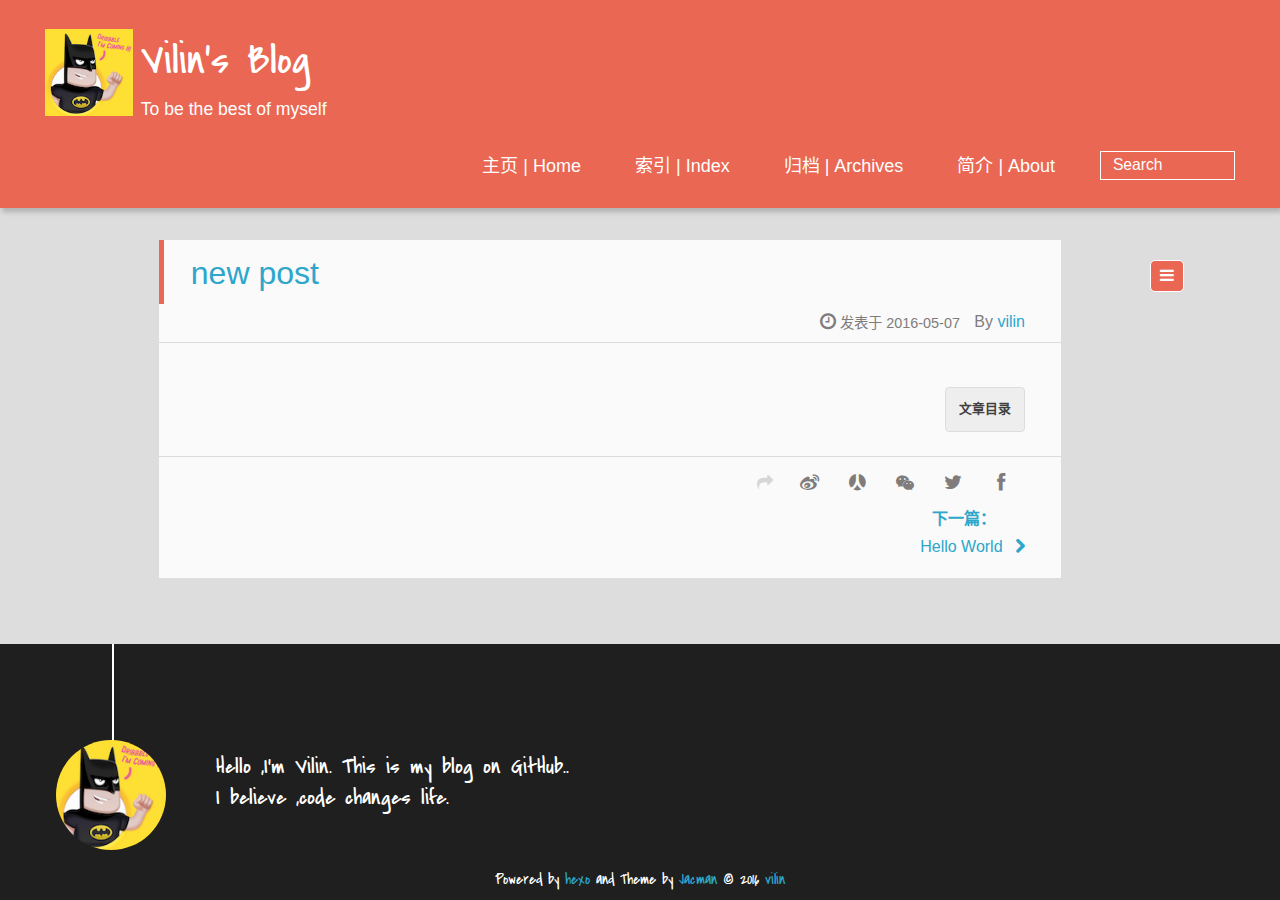
<file: 2016/05/07/new-post/index.html>
<!DOCTYPE HTML>
<html lang="zh-CN">
<head>
  <meta charset="UTF-8">
  
    <title>new post | Vilin&#39;s Blog</title>
    <meta name="viewport" content="width=device-width, initial-scale=1,user-scalable=no">
    
    <meta name="author" content="vilin">
    

    
    <meta name="description" content="VilinBlog是一个基于Github和Hexo的静态Blog，希望用简单而清晰的写作方式Markdown分享自己的心得体会。">
<meta property="og:type" content="article">
<meta property="og:title" content="new post">
<meta property="og:url" content="http://wulove52.github.io/2016/05/07/new-post/index.html">
<meta property="og:site_name" content="Vilin's Blog">
<meta property="og:description" content="VilinBlog是一个基于Github和Hexo的静态Blog，希望用简单而清晰的写作方式Markdown分享自己的心得体会。">
<meta property="og:updated_time" content="2016-05-07T05:51:51.000Z">
<meta name="twitter:card" content="summary">
<meta name="twitter:title" content="new post">
<meta name="twitter:description" content="VilinBlog是一个基于Github和Hexo的静态Blog，希望用简单而清晰的写作方式Markdown分享自己的心得体会。">

    
    <link rel="alternative" href="/atom.xml" title="Vilin&#39;s Blog" type="application/atom+xml">
    
    
    <link rel="icon" href="/img/favicon.ico">
    
    
    <link rel="apple-touch-icon" href="/img/jacman.jpg">
    <link rel="apple-touch-icon-precomposed" href="/img/jacman.jpg">
    
    <link rel="stylesheet" href="/css/style.css" type="text/css">
    <link rel="stylesheet" href="//wulove52.github.io/css/duoshuo-ua.css">
</head>

  <body>
    <header>
      
<div>
		
			<div id="imglogo">
				<a href="/"><img src="/img/logo.png" alt="Vilin&#39;s Blog" title="Vilin&#39;s Blog"/></a>
			</div>
			
			<div id="textlogo">
				<h1 class="site-name"><a href="/" title="Vilin&#39;s Blog">Vilin&#39;s Blog</a></h1>
				<h2 class="blog-motto">To be the best of myself</h2>
			</div>
			<div class="navbar"><a class="navbutton navmobile" href="#" title="菜单">
			</a></div>
			<nav class="animated">
				<ul>
					<ul>
					 
						<li><a href="/">主页 | Home</a></li>
					
						<li><a href="/index">索引 | Index</a></li>
					
						<li><a href="/archives">归档 | Archives</a></li>
					
						<li><a href="/about">简介 | About</a></li>
					
					<li>
 					
						<form class="search" action="/search/index.html" method="get" accept-charset="utf-8">
						<label>Search</label>
						<input type="text" id="search" class="st-default-search-input" maxlength="20" placeholder="Search" />
						</form> 		
					
					</li>
				</ul>
			</nav>			
</div>

    </header>
    <div id="container">
      <div id="main" class="post" itemscope itemprop="blogPost">
  
	<article itemprop="articleBody"> 
		<header class="article-info clearfix">
  <h1 itemprop="name">
    
      <a href="/2016/05/07/new-post/" title="new post" itemprop="url">new post</a>
  </h1>
  <p class="article-author">By
       
		<a href="/about" title="vilin" target="_blank" itemprop="author">vilin</a>
		
  <p class="article-time">
    <time datetime="2016-05-07T05:51:51.000Z" itemprop="datePublished"> 发表于 2016-05-07</time>
    
  </p>
</header>
	<div class="article-content">
		
		<div id="toc" class="toc-article">
			<strong class="toc-title">文章目录</strong>
		
			
		
		</div>
		
		  
	</div>
		<footer class="article-footer clearfix">
<div class="article-catetags">


</div>



	<div class="article-share" id="share">
	
	  <div data-url="http://wulove52.github.io/2016/05/07/new-post/" data-title="new post | Vilin&#39;s Blog" data-tsina="null" class="share clearfix">
	  </div>
	
	</div>


</footer>

   	       
	</article>
	
<nav class="article-nav clearfix">
 

<div class="next">
<a href="/2015/12/15/hello-world/"  title="Hello World">
 <strong>下一篇：</strong><br/> 
 <span>Hello World
</span>
</a>
</div>

</nav>

	
<section id="comments" class="comment">
	<div class="ds-thread" data-thread-key="2016/05/07/new-post/" data-title="new post" data-url="http://wulove52.github.io/2016/05/07/new-post/"></div>
</section>


</div>  
      <div class="openaside"><a class="navbutton" href="#" title="显示侧边栏"></a></div>

  <div id="toc" class="toc-aside">
  <strong class="toc-title">文章目录</strong>
 
 
 
  </div>

<div id="asidepart">
<div class="closeaside"><a class="closebutton" href="#" title="隐藏侧边栏"></a></div>
<aside class="clearfix">

  


  

  <div class="linkslist">
  <p class="asidetitle">友情链接</p>
    <ul>
        
          <li>
            
            	<a href="https://hexo.io/" target="_blank" title="Hexo">Hexo</a>
            
          </li>
        
          <li>
            
            	<a href="http://wwww.vilin.com.cn" target="_blank" title="vilin&#39;s Blog">vilin&#39;s Blog</a>
            
          </li>
        
          <li>
            
            	<a href="https://github.com/wulove52" target="_blank" title="GitHub">GitHub</a>
            
          </li>
        
    </ul>
</div>

  


  <div class="rsspart">
	<a href="/atom.xml" target="_blank" title="rss">RSS 订阅</a>
</div>

</aside>
</div>
    </div>
    <footer><div id="footer" >
	
	<div class="line">
		<span></span>
		<div class="author"></div>
	</div>
	
	
	<section class="info">
		<p> Hello ,I&#39;m Vilin. This is my blog on GitHub.. <br/>
			I believe ,code changes life.</p>
	</section>
	 
	<div class="social-font" class="clearfix">
		
		
		
		
		
		
		
		
		
		
	</div>
			
		

		<p class="copyright">
		Powered by <a href="http://hexo.io" target="_blank" title="hexo">hexo</a> and Theme by <a href="https://github.com/wuchong/jacman" target="_blank" title="Jacman">Jacman</a> © 2016 
		
		<a href="/about" target="_blank" title="vilin">vilin</a>
		
		
		</p>
                <!--swiftype搜索相关js -->
		<script type="text/javascript">
                  (function(w,d,t,u,n,s,e){w['SwiftypeObject']=n;w[n]=w[n]||function(){
                  (w[n].q=w[n].q||[]).push(arguments);};s=d.createElement(t);
                  e=d.getElementsByTagName(t)[0];s.async=1;s.src=u;e.parentNode.insertBefore(s,e);
                   })(window,document,'script','//s.swiftypecdn.com/install/v2/st.js','_st');
  
                  _st('install','VFLLDN7d6HenCxGs8HUQ','2.0.0');
	
                </script>	
		<script src="//wulove52.github.io/js/duoshuo-ua.js"></script> 
</div>
</footer>
    <script src="/js/jquery-2.0.3.min.js"></script>
<script src="/js/jquery.imagesloaded.min.js"></script>
<script src="/js/gallery.js"></script>
<script src="/js/jquery.qrcode-0.12.0.min.js"></script>

<script type="text/javascript">
$(document).ready(function(){ 
  $('.navbar').click(function(){
    $('header nav').toggleClass('shownav');
  });
  var myWidth = 0;
  function getSize(){
    if( typeof( window.innerWidth ) == 'number' ) {
      myWidth = window.innerWidth;
    } else if( document.documentElement && document.documentElement.clientWidth) {
      myWidth = document.documentElement.clientWidth;
    };
  };
  var m = $('#main'),
      a = $('#asidepart'),
      c = $('.closeaside'),
      o = $('.openaside');
  c.click(function(){
    a.addClass('fadeOut').css('display', 'none');
    o.css('display', 'block').addClass('fadeIn');
    m.addClass('moveMain');
  });
  o.click(function(){
    o.css('display', 'none').removeClass('beforeFadeIn');
    a.css('display', 'block').removeClass('fadeOut').addClass('fadeIn');      
    m.removeClass('moveMain');
  });
  $(window).scroll(function(){
    o.css("top",Math.max(80,260-$(this).scrollTop()));
  });
  
        getSize();
        if (myWidth >= 1024) {
          c.click();
        }
  
  $(window).resize(function(){
    getSize(); 
    if (myWidth >= 1024) {
      $('header nav').removeClass('shownav');
    }else{
      m.removeClass('moveMain');
      a.css('display', 'block').removeClass('fadeOut');
      o.css('display', 'none');
      
      $('#toc.toc-aside').css('display', 'none');
        
    }
  });
});
</script>

<script type="text/javascript">
$(document).ready(function(){ 
  var ai = $('.article-content>iframe'),
      ae = $('.article-content>embed'),
      t  = $('#toc'),
      ta = $('#toc.toc-aside'),
      o  = $('.openaside'),
      c  = $('.closeaside');
  if(ai.length>0){
    ai.wrap('<div class="video-container" />');
  };
  if(ae.length>0){
   ae.wrap('<div class="video-container" />');
  };
  c.click(function(){
    ta.css('display', 'block').addClass('fadeIn');
  });
  o.click(function(){
    ta.css('display', 'none');
  });
  $(window).scroll(function(){
    ta.css("top",Math.max(140,320-$(this).scrollTop()));
  });
});
</script>


<script type="text/javascript">
$(document).ready(function(){ 
  var $this = $('.share'),
      url = $this.attr('data-url'),
      encodedUrl = encodeURIComponent(url),
      title = $this.attr('data-title'),
      tsina = $this.attr('data-tsina'),
      description = $this.attr('description');
  var html = [
  '<div class="hoverqrcode clearfix"></div>',
  '<a class="overlay" id="qrcode"></a>',
  '<a href="https://www.facebook.com/sharer.php?u=' + encodedUrl + '" class="article-share-facebook" target="_blank" title="Facebook"></a>',
  '<a href="https://twitter.com/intent/tweet?url=' + encodedUrl + '" class="article-share-twitter" target="_blank" title="Twitter"></a>',
  '<a href="#qrcode" class="article-share-qrcode" title="微信"></a>',
  '<a href="http://widget.renren.com/dialog/share?resourceUrl=' + encodedUrl + '&srcUrl=' + encodedUrl + '&title=' + title +'" class="article-share-renren" target="_blank" title="人人"></a>',
  '<a href="http://service.weibo.com/share/share.php?title='+title+'&url='+encodedUrl +'&ralateUid='+ tsina +'&searchPic=true&style=number' +'" class="article-share-weibo" target="_blank" title="微博"></a>',
  '<span title="Share to"></span>'
  ].join('');
  $this.append(html);

  $('.hoverqrcode').hide();

  var myWidth = 0;
  function updatehoverqrcode(){
    if( typeof( window.innerWidth ) == 'number' ) {
      myWidth = window.innerWidth;
    } else if( document.documentElement && document.documentElement.clientWidth) {
      myWidth = document.documentElement.clientWidth;
    };
    var qrsize = myWidth > 1024 ? 200:100;
    var options = {render: 'image', size: qrsize, fill: '#2ca6cb', text: url, radius: 0.5, quiet: 1};
    var p = $('.article-share-qrcode').position();
    $('.hoverqrcode').empty().css('width', qrsize).css('height', qrsize)
                          .css('left', p.left-qrsize/2+20).css('top', p.top-qrsize-10)
                          .qrcode(options);
  };
  $(window).resize(function(){
    $('.hoverqrcode').hide();
  });
  $('.article-share-qrcode').click(function(){
    updatehoverqrcode();
    $('.hoverqrcode').toggle();
  });
  $('.article-share-qrcode').hover(function(){}, function(){
      $('.hoverqrcode').hide();
  });
});   
</script>



<script type="text/javascript">
  var duoshuoQuery = {short_name:"allvilin"};
  (function() {
    var ds = document.createElement('script');
    ds.type = 'text/javascript';ds.async = true;
    ds.src = '//static.duoshuo.com/embed.js';
    ds.charset = 'UTF-8';
    (document.getElementsByTagName('head')[0] 
    || document.getElementsByTagName('body')[0]).appendChild(ds);
  })();
</script> 







<link rel="stylesheet" href="/fancybox/jquery.fancybox.css" media="screen" type="text/css">
<script src="/fancybox/jquery.fancybox.pack.js"></script>
<script type="text/javascript">
$(document).ready(function(){ 
  $('.article-content').each(function(i){
    $(this).find('img').each(function(){
      if ($(this).parent().hasClass('fancybox')) return;
      var alt = this.alt;
      if (alt) $(this).after('<span class="caption">' + alt + '</span>');
      $(this).wrap('<a href="' + this.src + '" title="' + alt + '" class="fancybox"></a>');
    });
    $(this).find('.fancybox').each(function(){
      $(this).attr('rel', 'article' + i);
    });
  });
  if($.fancybox){
    $('.fancybox').fancybox();
  }
}); 
</script>



<!-- Analytics Begin -->



<script>
var _hmt = _hmt || [];
(function() {
  var hm = document.createElement("script");
  hm.src = "//hm.baidu.com/hm.js?e6d1f421bbc9962127a50488f9ed37d1";
  var s = document.getElementsByTagName("script")[0]; 
  s.parentNode.insertBefore(hm, s);
})();
</script>



<!-- Analytics End -->

<!-- Totop Begin -->

	<div id="totop">
	<a title="返回顶部"><img src="/img/scrollup.png"/></a>
	</div>
	<script src="/js/totop.js"></script>

<!-- Totop End -->

<!-- MathJax Begin -->
<!-- mathjax config similar to math.stackexchange -->


<!-- MathJax End -->

<!-- Tiny_search Begin -->

<!-- Tiny_search End -->

  </body>
</html>
</file>
<file: css/style.css>
html,body,div,span,applet,object,iframe,h1,h2,h3,h4,h5,h6,p,blockquote,pre,a,abbr,acronym,address,big,cite,code,del,dfn,em,img,ins,kbd,q,s,samp,small,strike,strong,sub,sup,tt,var,dl,dt,dd,ol,ul,li,fieldset,form,label,legend,table,caption,tbody,tfoot,thead,tr,th,td{margin:0;padding:0;border:0;outline:0;font-weight:inherit;font-style:inherit;font-family:inherit;font-size:100%;vertical-align:baseline}body{line-height:1;color:#000;background:#fff}ol,ul{list-style:none}table{border-collapse:separate;border-spacing:0;vertical-align:middle}caption,th,td{text-align:left;font-weight:normal;vertical-align:middle}a img{border:none}/* custom Font*/
@font-face{font-family:"covered_by_your_graceregular";font-weight:normal;font-style:normal;src:url("../font/coveredbyyourgrace-webfont.eot");src:url("../font/coveredbyyourgrace-webfont.eot?#iefix") format('embedded-opentype'),url("../font/coveredbyyourgrace-webfont.svg#covered_by_your_graceregular") format('svg'),url("../font/coveredbyyourgrace-webfont.woff") format('woff'),url("../font/coveredbyyourgrace-webfont.ttf") format('truetype')}/* icon Font */
@font-face{font-family:"FontAwesome";font-style:normal;font-weight:normal;src:url("../font/fontawesome-webfont.eot?v=#4.0.3");src:url("../font/fontawesome-webfont.eot?#iefix&v=#4.0.3") format("embedded-opentype"),url("../font/fontawesome-webfont.woff?v=#4.0.3") format("woff"),url("../font/fontawesome-webfont.ttf?v=#4.0.3") format("truetype"),url("../font/fontawesome-webfont.svg#fontawesomeregular?v=#4.0.3") format("svg")}@font-face{font-family:"fontdiao";font-weight:normal;font-style:normal;src:url("../font/fontdiao.eot");src:url("../font/fontdiao.eot?#iefix") format('embedded-opentype'),url("../font/fontdiao.svg#fontdiao") format('svg'),url("../font/fontdiao.woff") format('woff'),url("../font/fontdiao.ttf") format('truetype')}/* Public style */
*{-webkit-margin-before:0;-webkit-margin-after:0}body{background:#ddd;font-family:"Helvetica Neue","Helvetica","Microsoft YaHei","WenQuanYi Micro Hei",Arial,sans-serif;font-size:100%;color:#817c7c;line-height:1.5;min-height:100vh;display:-webkit-flex;display:-webkit-box;display:-moz-box;display:-webkit-flex;display:-ms-flexbox;display:box;display:flex;-webkit-flex-direction:column;-webkit-box-orient:vertical;-moz-box-orient:vertical;-o-box-orient:vertical;-webkit-flex-direction:column;-ms-flex-direction:column;flex-direction:column}iframe{margin-top:10px}small{font-size:80%}sub,sup{font-size:75%;line-height:0;position:relative;vertical-align:baseline}sup{top:-.5em;padding-left:.3em}sub{bottom:-.25em}a{text-decoration:none;color:#817c7c;}a:hover,a:focus{outline:0;text-decoration:none;-webkit-transition:color 0.25s, background 0.5s;-moz-transition:color 0.25s, background 0.5s;-o-transition:color 0.25s, background 0.5s;-ms-transition:color 0.25s, background 0.5s;transition:color 0.25s, background 0.5s}a:hover:before{-webkit-transition:color 0.25s, background 0.5s;-moz-transition:color 0.25s, background 0.5s;-o-transition:color 0.25s, background 0.5s;-ms-transition:color 0.25s, background 0.5s;transition:color 0.25s, background 0.5s}input:focus{outline:none}input,button{margin:0;padding:0;}input::-moz-focus-inner,button::-moz-focus-inner{border:0;padding:0}h1{font-size:1.5em}.fa{display:inline-block;font-family:FontAwesome;font-style:normal;font-weight:normal;line-height:1;-webkit-font-smoothing:antialiased;-moz-osx-font-smoothing:grayscale}.clearfix{zoom:1}.clearfix:before,.clearfix:after{content:"";display:table}.clearfix:after{clear:both}::-webkit-input-placeholder{color:#fff;padding:2px 0 0 4px}::-moz-placeholder{color:#fff;padding:2px 0 0 4px}:-ms-input-placeholder{color:#fff;padding:2px 0 0 4px}::-webkit-input-placeholder::before{font-family:"FontAwesome";-webkit-font-smoothing:antialiased;-moz-osx-font-smoothing:grayscale;content:"\f002";padding-right:4px}::-moz-placeholder:before{font-family:"FontAwesome";-webkit-font-smoothing:antialiased;-moz-osx-font-smoothing:grayscale;content:"\f002";padding-right:4px}:-ms-input-placeholder::before{font-family:"FontAwesome";-webkit-font-smoothing:antialiased;-moz-osx-font-smoothing:grayscale;content:"\f002";padding-right:4px}input[type="search"]::-webkit-search-cancel-button,input[type="search"]::-webkit-search-decoration{-webkit-appearance:none}::-webkit-search-cancel-button:after{font-family:"FontAwesome";-webkit-font-smoothing:antialiased;-moz-osx-font-smoothing:grayscale;content:'\f00d';color:#fff;padding-right:4px}/* css3 animate */
.animated{-webkit-animation-fill-mode:both;-moz-animation-fill-mode:both;-o-animation-fill-mode:both;-ms-animation-fill-mode:both;animation-fill-mode:both;-webkit-animation-duration:1s;-moz-animation-duration:1s;-o-animation-duration:1s;-ms-animation-duration:1s;animation-duration:1s}@-webkit-keyframes fadeIn{0%{opacity:0;-ms-filter:"progid:DXImageTransform.Microsoft.Alpha(Opacity=0)";filter:alpha(opacity=0)}100%{opacity:1;-ms-filter:none;filter:none}}.fadeIn{-webkit-animation-name:fadeIn;-moz-animation-name:fadeIn;-o-animation-name:fadeIn;-ms-animation-name:fadeIn;animation-name:fadeIn}.fadeOut{-webkit-animation-name:fadeOut;-moz-animation-name:fadeOut;-o-animation-name:fadeOut;-ms-animation-name:fadeOut;animation-name:fadeOut}@-moz-keyframes fadeInDown{0%{opacity:0;-ms-filter:"progid:DXImageTransform.Microsoft.Alpha(Opacity=0)";filter:alpha(opacity=0);-webkit-transform:translateY(-20px);-moz-transform:translateY(-20px);-o-transform:translateY(-20px);-ms-transform:translateY(-20px);transform:translateY(-20px)}100%{opacity:1;-ms-filter:none;filter:none;-webkit-transform:translateY(0);-moz-transform:translateY(0);-o-transform:translateY(0);-ms-transform:translateY(0);transform:translateY(0)}}@-webkit-keyframes fadeInDown{0%{opacity:0;-ms-filter:"progid:DXImageTransform.Microsoft.Alpha(Opacity=0)";filter:alpha(opacity=0);-webkit-transform:translateY(-20px);-moz-transform:translateY(-20px);-o-transform:translateY(-20px);-ms-transform:translateY(-20px);transform:translateY(-20px)}100%{opacity:1;-ms-filter:none;filter:none;-webkit-transform:translateY(0);-moz-transform:translateY(0);-o-transform:translateY(0);-ms-transform:translateY(0);transform:translateY(0)}}@-o-keyframes fadeInDown{0%{opacity:0;-ms-filter:"progid:DXImageTransform.Microsoft.Alpha(Opacity=0)";filter:alpha(opacity=0);-webkit-transform:translateY(-20px);-moz-transform:translateY(-20px);-o-transform:translateY(-20px);-ms-transform:translateY(-20px);transform:translateY(-20px)}100%{opacity:1;-ms-filter:none;filter:none;-webkit-transform:translateY(0);-moz-transform:translateY(0);-o-transform:translateY(0);-ms-transform:translateY(0);transform:translateY(0)}}@keyframes fadeInDown{0%{opacity:0;-ms-filter:"progid:DXImageTransform.Microsoft.Alpha(Opacity=0)";filter:alpha(opacity=0);-webkit-transform:translateY(-20px);-moz-transform:translateY(-20px);-o-transform:translateY(-20px);-ms-transform:translateY(-20px);transform:translateY(-20px)}100%{opacity:1;-ms-filter:none;filter:none;-webkit-transform:translateY(0);-moz-transform:translateY(0);-o-transform:translateY(0);-ms-transform:translateY(0);transform:translateY(0)}}body >header{width:100%;-webkit-box-shadow:2px 4px 5px rgba(3,3,3,0.2);box-shadow:2px 4px 5px rgba(3,3,3,0.2);background:url("../") center #ea6753;color:#fff;padding:1em 0 .8em;}@media only screen and (min-width:1024px){body >header{padding:1.8em 0 1.5em}}body >header >div{width:95%;margin:0 auto;position:relative;overflow:hidden;}@media only screen and (min-width:1024px){body >header >div{width:93%}}body >header a{display:block;color:#fff}#imglogo{float:left;width:4em;height:4em;}@media only screen and (min-width:768px){#imglogo{width:5em}}@media only screen and (min-width:1024px){#imglogo{width:5.5em}}#imglogo img{width:4em;}@media only screen and (min-width:768px){#imglogo img{width:5em}}@media only screen and (min-width:1024px){#imglogo img{width:5.5em}}#textlogo{float:left;width:75%;margin-left:.5em;}#textlogo h1.site-name{width:86%;font-family:"covered_by_your_graceregular";font-size:200%;line-height:1.5;-webkit-font-smoothing:antialiased;-moz-osx-font-smoothing:grayscale;}@media only screen and (min-width:768px){#textlogo h1.site-name{font-size:240%}}@media only screen and (min-width:1024px){#textlogo h1.site-name{font-size:280%}}#textlogo h2.blog-motto{font-size:.7em;font-weight:normal;}@media only screen and (min-width:768px){#textlogo h2.blog-motto{font-size:100%}}@media only screen and (min-width:1024px){#textlogo h2.blog-motto{font-size:110%}}.navbar{position:absolute;width:2em;right:0;top:1em;padding:.5em;}@media only screen and (min-width:1024px){.navbar{display:none}}.navbutton::before{font-family:"FontAwesome";-webkit-font-smoothing:antialiased;-moz-osx-font-smoothing:grayscale;content:"\f0c9"}.navmobile::before{padding-left:1em}header nav{float:left;width:100%;font-size:112.5%;padding-top:.5em;max-height:.01em;-webkit-transition:max-height 1s ease-out;-moz-transition:max-height 1s ease-out;-o-transition:max-height 1s ease-out;-ms-transition:max-height 1s ease-out;transition:max-height 1s ease-out;}@media only screen and (min-width:568px){header nav{width:50%}}@media only screen and (min-width:1024px){header nav{float:right;width:auto;margin-top:1em;max-height:none}}@media only screen and (min-width:1024px){header nav ul{float:right}}@media only screen and (min-width:1024px){header nav ul li{float:left}}header nav ul li a{padding:.2em 0 .2em 1em;}@media only screen and (min-width:1024px){header nav ul li a{padding:.2em 1.5em}}header nav ul li a:hover{background:#dd2c11;color:#e9cd4c}.shownav{max-height:40em}.search{padding:.1em 0 0 1em;}.search input{-webkit-appearance:textfield;font-size:.87em;line-height:1.7;border:1px solid #fff;color:#fff;background:transparent;width:80%;padding-left:.5em;}@media only screen and (min-width:1024px){.search input{width:8em;-webkit-transition:0.5s width;-moz-transition:0.5s width;-o-transition:0.5s width;-ms-transition:0.5s width;transition:0.5s width}.search input:focus{width:15em}}.search label{display:none}/* index layout */
#container{-webkit-flex:1;width:95%;margin:0 auto;overflow:hidden;}@media only screen and (min-width:768px){#container{width:96%}}@media only screen and (min-width:1024px){#container{width:94%}}@media only screen and (min-width:1560px){#container{width:82%}}#main{margin:1em 0 0;line-height:1.8;}@media only screen and (min-width:1024px){#main{margin:2em 0 0;width:75%;float:left;-webkit-transition:margin 0.5s ease-out;-moz-transition:margin 0.5s ease-out;-o-transition:margin 0.5s ease-out;-ms-transition:margin 0.5s ease-out;transition:margin 0.5s ease-out}}#main section.post{background:#fafafa;margin-bottom:.125em;}#main section.post a{display:block;border-left:.5em solid #ccc;-webkit-transition:border-left 0.45s;-moz-transition:border-left 0.45s;-o-transition:border-left 0.45s;-ms-transition:border-left 0.45s;transition:border-left 0.45s;padding:.5em;}@media only screen and (min-width:768px){#main section.post a{padding:1em}}#main section.post a:hover{border-left:.5em solid #ea6753}#main section.post a h1{color:#2ca6cb;line-height:2}#main section.post a p{color:#817c7c}#main section.post a time{color:#817c7c;display:block;margin:.5em 0;font-size:.9em}#main article.post-expand{background:#fafafa;margin-bottom:3.5em;}#main article.post-expand .img-logo{max-width:180px;max-height:96px;display:block !important;margin-right:.7em;margin-left:.7em;padding:0;float:right;clear:right}#main article.post-expand .img-topic{max-width:300px;max-height:1800px;display:block !important;margin-left:.7em;margin-right:.7em;padding:0;float:right;clear:right}#main article.post-expand .article-more-link a{display:inline-block;line-height:1em;padding:6px 15px;-webkit-border-radius:15px;border-radius:15px;background:#ddd;color:#817c7c;text-decoration:none;}#main article.post-expand .article-more-link a:hover{background:#ea6753;color:#fff;text-decoration:none}#archive-page section.post a{font-size:.9em;padding:.5em !important;}@media only screen and (min-width:768px){#archive-page section.post a time{padding-left:1em}}.moveMain{margin-left:10% !important}.unexpand .prev{border-left:.5em solid #ccc;}.unexpand .prev:hover{border-left:.5em solid #ea6753}#page-nav{background:#fafafa;text-align:center;overflow:hidden;}#page-nav a{display:inline-block;padding:.5em 1em}#page-nav a{color:#2ca6cb;}#page-nav a:hover{background:#ccc;color:#ea6753}#page-nav .prev{float:left;-webkit-transition:border-left 0.5s;-moz-transition:border-left 0.5s;-o-transition:border-left 0.5s;-ms-transition:border-left 0.5s;transition:border-left 0.5s;}#page-nav .prev span:before{font-family:"FontAwesome";-webkit-font-smoothing:antialiased;-moz-osx-font-smoothing:grayscale;content:"\f053";padding-right:.5em}#page-nav .next{float:right;}#page-nav .next span:before{font-family:"FontAwesome";-webkit-font-smoothing:antialiased;-moz-osx-font-smoothing:grayscale;content:"\f054";padding-left:.5em}#page-nav .page-number{display:none;padding:.5em 1em;}@media only screen and (min-width:768px){#page-nav .page-number{display:inline-block}}#page-nav .current{color:#b8b8b8;font-weight:bold}#page-nav .space{color:#2ca6cb}/* page layout */
@media only screen and (min-width:1024px){.page{margin-left:10% !important}}/* archive layout */
.category-icon:before,.tag-icon:before,.archive-icon:before{font-family:"FontAwesome";-webkit-font-smoothing:antialiased;-moz-osx-font-smoothing:grayscale;color:#ccc;font-size:100%;padding-right:.3em}.category-icon:before{content:"\f07b"}.tag-icon:before{content:"\f02c"}.archive-icon:before{content:"\f187"}.archive-title{margin:1em 0;padding:2em;background:#fafafa;border-left:.5em solid #ccc;}@media only screen and (min-width:1024px){.archive-title{margin:2em 0;width:18.5%;padding-left:.5%;float:left}}.archive-title h2{width:90%;color:#2ca6cb;font-size:120%}.archive-title a{color:#2ca6cb;-webkit-transition:color 0.5s;-moz-transition:color 0.5s;-o-transition:color 0.5s;-ms-transition:color 0.5s;transition:color 0.5s;}.archive-title a:hover{color:#ea6753;-webkit-transition:color 0.5s;-moz-transition:color 0.5s;-o-transition:color 0.5s;-ms-transition:color 0.5s;transition:color 0.5s}.current{color:#ea6753 !important}@media only screen and (min-width:768px){.archive-part{min-height:200px}}@media only screen and (min-width:1024px){.archive-part{float:right;margin-left:2% !important}}.archive-part section.post{width:100%;}.archive-part section.post time{font-size:1.1em !important;float:left;}@media only screen and (max-width:568px){.archive-part section.post time{width:100%}}@media only screen and (min-width:568px){.archive-part section.post time{width:20%}}@media only screen and (min-width:768px){.archive-nav{width:100%;float:left;margin-top:1em}}/* tags&categories layout */
.all-list-box{min-height:400px}.post,.page,.link,.photo{background:#fafafa;}.post a,.page a,.link a,.photo a{color:#2ca6cb;}.post a:hover,.page a:hover,.link a:hover,.photo a:hover{color:#ea6753}@media only screen and (min-width:768px){article header.article-info{border-bottom:1px solid #dbdbdb}}article header.article-info >h1{padding:.2em 3%;font-size:170%;line-height:1.5;word-wrap:break-word;word-break:normal;-webkit-font-smoothing:antialiased;-moz-osx-font-smoothing:grayscale;border-left:5px solid #ea6753}@media only screen and (min-width:1024px){article header.article-info >h1{font-size:200%;padding-top:.3em}}article header.article-info >p.article-author{padding:.3em 4% .3em 0;text-align:right;border-bottom:1px solid #dbdbdb;}@media only screen and (min-width:768px){article header.article-info >p.article-author{float:right;border-bottom:none}}article header.article-info >p.article-time{padding-top:.5em;font-size:.8em;text-align:center;margin-bottom:-2.7em;}@media only screen and (min-width:768px){article header.article-info >p.article-time{float:right;margin-right:1em;padding-top:.1em;font-size:.9em}}article header.article-info >p.article-time:before{font-family:"FontAwesome";font-size:130%;content:"\f017";-webkit-font-smoothing:antialiased;-moz-osx-font-smoothing:grayscale}article .article-content{padding:1.5em 4%;color:#413f3f;font-size:100%;}article .article-content:before,article .article-content:after{content:"";display:block;clear:both}article .article-content .kb{padding:.1em .6em;border:1px solid #ccc;background-color:code-color;color:#8f8f8f;-webkit-box-shadow:0 1px 0 rgba(0,0,0,0.2),0 0 0 2px #fff inset;box-shadow:0 1px 0 rgba(0,0,0,0.2),0 0 0 2px #fff inset;-webkit-border-radius:3px;border-radius:3px;display:inline-block;margin:0 .1em;text-shadow:0 1px 0 #fff;line-height:1.5;white-space:nowrap}article .article-content h1,article .article-content h2{font-size:180%;line-height:1.2em;padding-bottom:.3em;margin-top:1.5em;border-bottom:2px solid #dbdbdb}article .article-content h3{font-size:140%;line-height:1em;margin-top:1.3em}article .article-content h4,article .article-content h5,article .article-content h6{font-size:140%}article .article-content h1,article .article-content h2,article .article-content h3,article .article-content h4,article .article-content h5,article .article-content h6{color:#333;-webkit-font-smoothing:antialiased;-moz-osx-font-smoothing:grayscale;}article .article-content h1 >code,article .article-content h2 >code,article .article-content h3 >code,article .article-content h4 >code,article .article-content h5 >code,article .article-content h6 >code{color:#a3a3a3}article .article-content hr{border:1px solid #dbdbdb}article .article-content strong{font-weight:bold}article .article-content em{font-style:italic}article .article-content acronym,article .article-content abbr{border-bottom:1px dotted}article .article-content blockquote{border-left:.2em solid #ea6753;margin:.65em 0 .65em 1%;padding-left:1%;line-height:1.5;font-size:100%;color:#808080;}article .article-content blockquote footer{background:#fafafa;padding:0;margin:0;font-size:80%;line-height:1em}article .article-content blockquote cite{font-style:italic;padding-left:.5em}article .article-content ul,article .article-content ol{padding-left:1.5em;font-size:100%;padding-top:.7em;}@media only screen and (min-width:768px){article .article-content ul,article .article-content ol{padding-left:1.5em}}article .article-content ul li{list-style:disc;text-align:match-parent}article .article-content ol li{list-style-type:decimal}article .article-content dl dt{font-weight:blod}article .article-content ul li>code,article .article-content ol li>code,article .article-content p code,article .article-content strong code,article .article-content em code,article .article-content table th>code,article .article-content table td>code{font-family:Monaco,Menlo,Consolas,Courier New,monospace;background:#eee;color:#d14;border:1px solid #d6d6d6;padding:0 5px;margin:0 2px;font-size:90%;white-space:nowrap;text-shadow:0 1px #fff;-webkit-border-radius:.25em;-webkit-border-radius:.25em;border-radius:.25em}article .article-content p{line-height:1.5;margin-top:.7em;}@media only screen and (min-width:1024px){article .article-content p{margin-top:1em}}article .article-content img,article .article-content video,article .article-content figure img{max-width:100%;height:auto;vertical-align:middle;padding-top:.5em;}@media only screen and (min-width:1024px){article .article-content img,article .article-content video,article .article-content figure img{padding-top:.7em}}article .article-content .img-topic,article .article-content .img-logo{display:none}article .article-content .img-center{display:block;margin:auto}article .article-content .img-shadow{-webkit-box-shadow:0 0 2px 3px #ddd;box-shadow:0 0 2px 3px #ddd}article .article-content figcaption,article .article-content .caption{display:block;margin-top:.3em;color:#808080;position:relative;font-size:.9em;padding-left:1.3em;}article .article-content figcaption:before,article .article-content .caption:before{content:'\f040';position:absolute;font:.9em "FontAwesome";position:absolute;left:0;top:.3em}article .article-content .video-container{position:relative;padding-top:56%;height:0;overflow:hidden;}article .article-content .video-container iframe,article .article-content .video-container object,article .article-content .video-container embed{position:absolute;top:0;left:0;width:100%;height:100%;margin-top:0}article .article-content table{max-width:100%;border-collapse:collapse;border-spacing:0;margin-top:1em;}article .article-content table th{font-weight:bold;border-bottom:2px solid #dbdbdb;padding:.5em;line-height:1.3em}article .article-content table td{border-bottom:1px solid #dbdbdb;padding:.5em;line-height:1.3em}article .article-content .pullquote{text-align:left;width:45%;margin:0;border:none}article .article-content .left{margin-left:.5em;margin-right:1em;float:left}article .article-content .right{margin-right:.5em;margin-left:1em;float:right}footer.article-footer{background:#fafafa;padding:0 4%;margin:0;border-top:1px solid #dbdbdb}.article-share{float:right;width:100%;}@media only screen and (min-width:568px){.article-share{width:60%}}@media only screen and (min-width:768px){.article-share{width:16.5em}}.article-share .share-jiathis{padding:.5em 0;margin-top:.3em}.share span{float:right;height:3em;width:1em;margin-right:.5em;position:relative;color:#d6d6d6;}.share span:before{font-family:"FontAwesome";content:"\f064";font-size:1em;-webkit-font-smoothing:antialiased;-moz-osx-font-smoothing:grayscale;width:1.5em;height:1.5em;position:absolute;top:50%;left:50%;margin-top:-.75em;margin-left:-.75em}.share a{float:right;width:3em;height:3em;display:block;position:relative;}.share a:before{font-size:1.2em;font-family:"FontAwesome";text-align:center;color:#817c7c;-webkit-font-smoothing:antialiased;-moz-osx-font-smoothing:grayscale;width:1.5em;height:1.5em;position:absolute;top:50%;left:50%;margin-top:-.75em;margin-left:-.75em}.share a:hover:before{color:#fff}.article-share-twitter:before{content:"\f099"}.article-share-twitter:hover{background:#00aced;text-shadow:0 1px #008abe}.article-share-facebook:before{content:"\f09a"}.article-share-facebook:hover{background:#3b5998;text-shadow:0 1px #2f477a}.article-share-weibo:before{content:"\f18a"}.article-share-weibo:hover{background:#c64d3e;text-shadow:0 1px #a13c2f}.article-share-qrcode:before{font-family:"fontdiao" !important;content:"\f132"}.article-share-qrcode:hover{background:#49ae0f;text-shadow:0 1px #3a8b0c}.article-share-renren:before{content:"\f18b"}.article-share-renren:hover{background:#369;text-shadow:0 1px #29527a}.article-back-to-top:before{content:"\f062"}.article-back-to-top:hover{background:#762c54;text-shadow:0 1px #5e2343}.hoverqrcode{background:#fff;border:3px solid #2ca6cb;-webkit-border-radius:10px;border-radius:10px;display:inline-block;position:absolute}.overlay{display:none !important}.comments-count{color:#d6d6d6;margin-top:.3em;padding:.5em 0;float:right;}.comments-count span:before{font-family:"FontAwesome";-webkit-font-smoothing:antialiased;-moz-osx-font-smoothing:grayscale;content:"\f075"}@media only screen and (max-width:568px){.comments-count{float:left}}.comments-count-link{padding:.5em;margin:0 .3em;}.comments-count-link:hover{color:#fff !important;background:#2ca6cb}.article-tags,.article-categories{padding:.5em 0;float:left;}@media only screen and (max-width:568px){.article-tags,.article-categories{margin-right:1em !important}}.article-tags{color:#d6d6d6;}@media only screen and (max-width:568px){.article-tags{margin-left:0}}.article-tags span{position:relative;float:left;width:1em;height:2em;margin-right:.5em;}.article-tags span:before{font-family:"FontAwesome";-webkit-font-smoothing:antialiased;-moz-osx-font-smoothing:grayscale;width:1.2em;height:1.2em;position:absolute;top:50%;left:50%;margin-top:-.6em;margin-left:-.6em;content:"\f02c"}.article-tags a{float:left;padding:0 .3em;margin:.3em;background:#e6e6e6;}.article-tags a:hover{color:#fff;background:#2ca6cb}.article-categories{color:#d6d6d6;margin-top:.3em;margin-right:3em;}.article-categories span:before{font-family:"FontAwesome";-webkit-font-smoothing:antialiased;-moz-osx-font-smoothing:grayscale;content:"\f07b"}.article-category-link{padding:.5em;margin:0 .3em;}.article-category-link:hover{color:#fff !important;background:#2ca6cb}.article-nav{padding:0 10%;}@media only screen and (min-width:768px){.article-nav{padding:0 4%}}.article-nav strong{font-size:1em;font-weight:bold}.article-nav a{display:block;overflow:hidden}.article-nav .prev a:hover,.article-nav .next a:hover{background:#2ca6cb;color:#fff}.article-nav .prev{width:100%;float:left;}.article-nav .prev strong{padding-left:1.8em}.article-nav .prev span:before{font-family:"FontAwesome";-webkit-font-smoothing:antialiased;-moz-osx-font-smoothing:grayscale;content:"\f053";padding-right:.5em}@media only screen and (min-width:768px){.article-nav .prev{width:45%;float:left}}.article-nav .next{width:100%;float:left;text-align:left;}.article-nav .next strong{padding-left:1.5em}.article-nav .next span:before{font-family:"FontAwesome";-webkit-font-smoothing:antialiased;-moz-osx-font-smoothing:grayscale;content:"\f054";padding-right:.5em}@media only screen and (min-width:768px){.article-nav .next{width:45%;float:right;text-align:right}.article-nav .next strong{padding-right:1.8em}.article-nav .next span:before{content:none}.article-nav .next span:after{font-family:"FontAwesome";-webkit-font-smoothing:antialiased;-moz-osx-font-smoothing:grayscale;content:"\f054";padding-left:.5em}}section.comment{padding:0 4%;margin:1em 0}.toc-article{background:#eee;margin:1.6em 0 0 2em;padding:1em;-webkit-border-radius:4px;-webkit-border-radius:4px;border-radius:4px;border:1px solid #ddd;}.toc-article strong{padding:.3em 0}.toc-article ul li{list-style:disc;text-align:match-parent;margin:.5em 0}.toc-article ol li{list-style-type:decimal;margin:.5em 0}#toc{line-height:1.3em;font-size:.8em;float:right;}#toc .toc{padding:0;}#toc .toc li{list-style-type:none}#toc .toc-child{padding-left:1.5em;padding-top:0}#toc.toc-aside{display:none;width:13%;position:fixed;right:2%;top:320px;overflow:hidden;line-height:1.5em;font-size:1em;color:#333;opacity:.6;-ms-filter:"progid:DXImageTransform.Microsoft.Alpha(Opacity=60)";filter:alpha(opacity=60);-webkit-transition:opacity 1s ease-out;-moz-transition:opacity 1s ease-out;-o-transition:opacity 1s ease-out;-ms-transition:opacity 1s ease-out;transition:opacity 1s ease-out;}#toc.toc-aside strong{padding:.3em 0;color:#817c7c}#toc.toc-aside:hover{-webkit-transition:opacity 0.3s ease-out;-moz-transition:opacity 0.3s ease-out;-o-transition:opacity 0.3s ease-out;-ms-transition:opacity 0.3s ease-out;transition:opacity 0.3s ease-out;opacity:1;-ms-filter:none;filter:none}#toc.toc-aside a{-webkit-transition:color 1s ease-out;-moz-transition:color 1s ease-out;-o-transition:color 1s ease-out;-ms-transition:color 1s ease-out;transition:color 1s ease-out;}#toc.toc-aside a:hover{color:#ea6753;-webkit-transition:color 0.3s ease-out;-moz-transition:color 0.3s ease-out;-o-transition:color 0.3s ease-out;-ms-transition:color 0.3s ease-out;transition:color 0.3s ease-out}.active{color:#ea6753 !important}.openaside{display:none;position:fixed;right:7.5%;top:260px;}.openaside a{display:block;color:#fff;border:1px solid #fff;-webkit-border-radius:5px;border-radius:5px;background:#ea6753;padding:.2em .55em;}.openaside a::before{font-family:"FontAwesome";-webkit-font-smoothing:antialiased;-moz-osx-font-smoothing:grayscale;content:"\f0c9"}.closeaside{display:none;}.closeaside a{color:#ea6753;}.closeaside a:hover{color:#2ca6cb}.closeaside a::before{font-family:"FontAwesome";-webkit-font-smoothing:antialiased;-moz-osx-font-smoothing:grayscale;content:"\f0c9"}@media only screen and (min-width:1024px){.closeaside{display:block;position:absolute;right:25px;top:22px}}#asidepart{background:#fafafa;margin:1em 0 0;padding:.5em 2% 1em;}@media only screen and (min-width:1024px){#asidepart{position:relative;float:left;width:18%;margin:2em 0 0 3%}}.asidetitle{font-size:1.1em;color:#2ca6cb;padding:0 0 .3125em 0;border-bottom:.1875em solid #ccc;}.asidetitle a{color:#2ca6cb;}.asidetitle a:hover{color:#ea6753;-webkit-transition:color 0.5s;-moz-transition:color 0.5s;-o-transition:color 0.5s;-ms-transition:color 0.5s;transition:color 0.5s}@media only screen and (min-width:768px){.categorieslist{width:45%;float:left;margin:0 5% 0 0}}@media only screen and (min-width:1024px){.categorieslist{width:100%;float:none;margin:1em 0 0}}.categorieslist li{border-bottom:1px solid #ccc;}.categorieslist li a{display:block;padding:.5em 5%;}.categorieslist li a:hover{color:#ea6753}.tagslist{margin:1em 0 0;}@media only screen and (min-width:768px){.tagslist{width:45%;float:left;margin:0 5% 0 0}}@media only screen and (min-width:1024px){.tagslist{width:100%;float:none;margin:1em 0 0}}.tagslist ul{padding:.5em 0}.tagslist ul li{float:left;}.tagslist ul li a{display:block;margin:.3125em;padding:.125em .3125em;background:#dbdbdb;}.tagslist ul li a:hover{color:#ea6753;background:#e6e6e6}.rsspart{background:#ea6753;width:100%;}@media only screen and (min-width:768px){.rsspart{float:left;width:45%;margin:0 5% 0 0}}@media only screen and (min-width:1024px){.rsspart{width:100%;float:none;margin:1em 0 0}}.rsspart a{color:#fff;display:block;padding:.625em 0;text-align:center;}.rsspart a:hover{color:#ea6753;background:#fafafa}.rsspart a::before{font-family:"FontAwesome";-webkit-font-smoothing:antialiased;-moz-osx-font-smoothing:grayscale;padding-right:.5em;content:"\f09e"}.archiveslist{padding-right:1em;}@media only screen and (min-width:1024px){.archiveslist{width:100%;float:none;margin:1em 0 0}}.archiveslist li{font-size:.8em;line-height:2em;}.archiveslist li a{padding:.5em;}.archiveslist li a:hover{color:#ea6753;-webkit-transition:color 0.25s;-moz-transition:color 0.25s;-o-transition:color 0.25s;-ms-transition:color 0.25s;transition:color 0.25s}.archiveslist .archive-list-count:before{content:"("}.archiveslist .archive-list-count:after{content:")"}.archive-list{padding:.5em 0}.archive-float ul{padding:0}.archive-float li{float:left;margin:.3em;}@media only screen and (min-width:1024px){.archive-float li{float:none}}@media only screen and (min-width:768px){.tagcloudlist{width:45%;float:left;margin:0 5% 0 0}}@media only screen and (min-width:1024px){.tagcloudlist{width:100%;float:none;margin:1em 0 0}}.tagcloudlist .tagcloudlist a{padding:.2em;display:block;float:left;}.tagcloudlist .tagcloudlist a:hover{color:#ea6753;-webkit-transition:color 0.25s;-moz-transition:color 0.25s;-o-transition:color 0.25s;-ms-transition:color 0.25s;transition:color 0.25s}.linkslist{margin-top:.5em;}@media only screen and (min-width:768px){.linkslist{width:45%;float:left;margin:0 5% 0 0}}@media only screen and (min-width:1024px){.linkslist{width:100%;float:none;margin:1em 0 0}}.linkslist ul{padding:.5em 0;}.linkslist ul a{font-size:1em;line-height:1.5;display:block;padding:0 3%;}.linkslist ul a:hover{color:#ea6753;-webkit-transition:color 0.25s;-moz-transition:color 0.25s;-o-transition:color 0.25s;-ms-transition:color 0.25s;transition:color 0.25s}.weiboshow{margin-top:.5em;}@media only screen and (min-width:768px){.weiboshow{width:45%;float:left;margin:0 5% 0 0}}@media only screen and (min-width:1024px){.weiboshow{width:100%;float:none;margin:1em 0 0}}.weiboshow iframe{padding:.5em 0}.doubanshow{margin-top:.5em;}@media only screen and (min-width:768px){.doubanshow{width:45%;float:left;margin:0 5% 0 0}}@media only screen and (min-width:1024px){.doubanshow{width:100%;float:none;margin:1em 0 0}}.doubanshow div{padding:.5em 0}.github-card{margin-top:1.5em;}@media only screen and (min-width:768px){.github-card{width:45%;float:left;margin:0 5% 0 0}}@media only screen and (min-width:1024px){.github-card{width:100%;float:none;margin:1em 0 0}}.github-card div{padding:.5em 0}footer{margin-top:1em;background:#1f1f1f;padding:0 2% .5em}#footer{width:95%;margin:0 auto;overflow:hidden;position:relative;}#footer .line{width:100%;height:14em;margin:0 auto;}@media only screen and (min-width:768px){#footer .line{width:10em;float:left;position:relative}}#footer .line span{display:block;width:.5em;height:6.25em;border-right:.125em solid #fff;margin:0 auto;}@media only screen and (min-width:768px){#footer .line span{position:absolute;left:3em;margin:0 0 1.5em}}.author{width:6.875em;height:6.875em;margin:0 auto;background:no-repeat url("../img/author.jpg") left top;-webkit-background-size:6.875em 6.875em;-moz-background-size:6.875em 6.875em;background-size:6.875em 6.875em;-webkit-border-radius:3.4375em;border-radius:3.4375em;-webkit-transition:-webkit-transform 2s ease-out;-moz-transition:-moz-transform 2s ease-out;-o-transition:-o-transform 2s ease-out;-ms-transition:-ms-transform 2s ease-out;transition:transform 2s ease-out;}.author:hover{-webkit-transform:rotateZ(360deg);-moz-transform:rotateZ(360deg);-o-transform:rotateZ(360deg);-ms-transform:rotateZ(360deg);transform:rotateZ(360deg)}@media only screen and (min-width:768px){.author{position:absolute;top:6em;margin:0 0 1.5em}}.info{font-family:"covered_by_your_graceregular";-webkit-font-smoothing:antialiased;-moz-osx-font-smoothing:grayscale;font-size:150%;line-height:1.3em;width:90%;margin:0 auto;color:#fff;}@media only screen and (min-width:768px){.info{margin:4.5em 0 2em 0;float:left;width:75%}}.social-font{width:100%;margin:0 auto;float:left;padding-left:3%;}@media only screen and (min-width:568px){.social-font{padding-left:20%}}@media only screen and (min-width:768px){.social-font{width:15em;position:absolute;right:-2em;top:3em}}.social-font a{float:left;display:block;width:14%;color:#fff;font-size:185%;padding:.5em;}@media only screen and (min-width:1024px){.social-font a{padding:.3em}}.social-font a:hover:before{color:#2ca6cb}.icon-weibo:before,.icon-github:before,.icon-twitter:before,.icon-facebook:before,.icon-stack-overflow:before,.icon-email:before,.icon-google_plus:before,.icon-linkedin:before{font-family:"FontAwesome";-webkit-font-smoothing:antialiased;-moz-osx-font-smoothing:grayscale}.icon-weibo:before{content:"\f18a"}.icon-github:before{content:"\f09b"}.icon-twitter:before{content:"\f099"}.icon-facebook:before{content:"\f09a"}.icon-stack-overflow:before{content:"\f16c"}.icon-email:before{content:"\f003"}.icon-google_plus:before{content:"\f0d5"}.icon-linkedin:before{content:"\f08c"}.icon-douban:before{font-family:"fontdiao";-webkit-font-smoothing:antialiased;-moz-osx-font-smoothing:grayscale;content:"\f111"}.icon-zhihu:before{font-family:"fontdiao";-webkit-font-smoothing:antialiased;-moz-osx-font-smoothing:grayscale;content:"\f142"}.copyright{-webkit-font-smoothing:antialiased;-moz-osx-font-smoothing:grayscale;font-family:"covered_by_your_graceregular";width:100%;color:#fff;text-align:center;}@media only screen and (min-width:768px){.copyright{float:left}}.copyright a{color:#2ca6cb;}.copyright a:hover{color:#2ca6cb;text-decoration:underline}.cc-license{width:100%;float:left;text-align:center;}.cc-license .cc-opacity{opacity:.7;-ms-filter:"progid:DXImageTransform.Microsoft.Alpha(Opacity=70)";filter:alpha(opacity=70);border-bottom:none;}.cc-license .cc-opacity:hover{opacity:.9;-ms-filter:"progid:DXImageTransform.Microsoft.Alpha(Opacity=90)";filter:alpha(opacity=90)}.cc-license img{display:inline-block}.article-content pre,.article-content .highlight,.article-content .highlight pre{background:#2d2d2d;margin:.5em 0;padding:.5em 2%;color:#ccc;line-height:1.5;font-size:.8em;-webkit-border-radius:.35em;-webkit-border-radius:.35em;border-radius:.35em;word-wrap:break-word;}@media only screen and (min-width:568px){.article-content pre,.article-content .highlight,.article-content .highlight pre{font-size:.9em}}.article-content .highlight .gutter pre,.article-content .gist .gist-file .gist-data .line-numbers{color:#666;font-size:.4em;}@media only screen and (min-width:568px){.article-content .highlight .gutter pre,.article-content .gist .gist-file .gist-data .line-numbers{font-size:.9em;line-height:1.5}}.article-content pre{font-family:Monaco,Menlo,Consolas,Courier New,monospace;}.article-content .highlight{overflow:auto;font-size:.4em;}@media only screen and (min-width:568px){.article-content .highlight{font-size:.9em}}.article-content .highlight pre{border:none;margin:0;padding:0}.article-content .highlight table{margin:0;width:auto}.article-content .highlight td{border:none;padding:0}.article-content .highlight figcaption{zoom:1;font-size:.85em;text-align:left;color:#999;line-height:1em;padding:.5em 0;margin-bottom:.5em;}.article-content .highlight figcaption:before,.article-content .highlight figcaption:after{content:"";display:table}.article-content .highlight figcaption:after{clear:both}.article-content .highlight figcaption a{float:right}.article-content .highlight .gutter pre{text-align:right;padding-right:1.5em}.article-content .highlight .line{height:20px}.article-content .gist{margin:.5em 0;background:#2d2d2d;padding:1em 2%;-webkit-border-radius:.35em;-webkit-border-radius:.35em;border-radius:.35em;}.article-content .gist .gist-file{border:none;font-family:Monaco,Menlo,Consolas,Courier New,monospace;margin:0;}.article-content .gist .gist-file .gist-data{background:none;border:none;}.article-content .gist .gist-file .gist-data .line-numbers{background:none;border:none;padding:0 1.5em 0 0}.article-content .gist .gist-file .gist-data .line-data{padding:0 !important}.article-content .gist .gist-file .highlight{margin:0;padding:0;border:none;background:#2d2d2d}.article-content .gist .gist-file .gist-meta{background:#2d2d2d;color:#999;font:.85em "Georgia",serif;text-shadow:0 0;padding:0;margin-top:1em;}.article-content .gist .gist-file .gist-meta a{color:#2ca6cb;font-weight:normal;}.article-content .gist .gist-file .gist-meta a:hover{color:#ea6753}pre .comment,pre .title{color:#999}pre .variable,pre .attribute,pre .tag,pre .regexp,pre .ruby .constant,pre .xml .tag .title,pre .xml .pi,pre .xml .doctype,pre .html .doctype,pre .css .id,pre .css .class,pre .css .pseudo{color:#f2777a}pre .number,pre .preprocessor,pre .built_in,pre .literal,pre .params,pre .constant{color:#f99157}pre .class,pre .ruby .class .title,pre .css .rules .attribute{color:#9c9}pre .string,pre .value,pre .inheritance,pre .header,pre .ruby .symbol,pre .xml .cdata{color:#9c9}pre .css .hexcolor{color:#6cc}pre .function,pre .python .decorator,pre .python .title,pre .ruby .function .title,pre .ruby .title .keyword,pre .perl .sub,pre .javascript .title,pre .coffeescript .title{color:#69c}pre .keyword,pre .javascript .function{color:#c9c}.gallery{overflow:hidden;position:relative;}.gallery:hover .control{opacity:1;-ms-filter:none;filter:none}.gallery img{min-width:100%;max-width:100%;height:auto;position:absolute;top:0;left:0;opacity:0;-ms-filter:"progid:DXImageTransform.Microsoft.Alpha(Opacity=0)";filter:alpha(opacity=0)}.gallery .control{opacity:0;-ms-filter:"progid:DXImageTransform.Microsoft.Alpha(Opacity=0)";filter:alpha(opacity=0);-webkit-transition:0.3s;-moz-transition:0.3s;-o-transition:0.3s;-ms-transition:0.3s;transition:0.3s}.gallery .prev,.gallery .next{position:absolute;top:0;width:50%;height:100%;cursor:pointer;}.gallery .prev:before,.gallery .next:before{position:absolute;font:24px/1 "FontAwesome";text-align:center;width:24px;text-shadow:0 0 15px rgba(0,0,0,0.5);color:#fff;margin-top:-12px;top:50%}.gallery .prev{left:0;}.gallery .prev:before{content:'\f053';left:10px}.gallery .next{right:0;}.gallery .next:before{content:'\f054';right:10px}#totop{position:fixed;bottom:5em;right:1em;cursor:pointer;}@media only screen and (max-width:1024px){#totop{display:none !important}}
</file>
